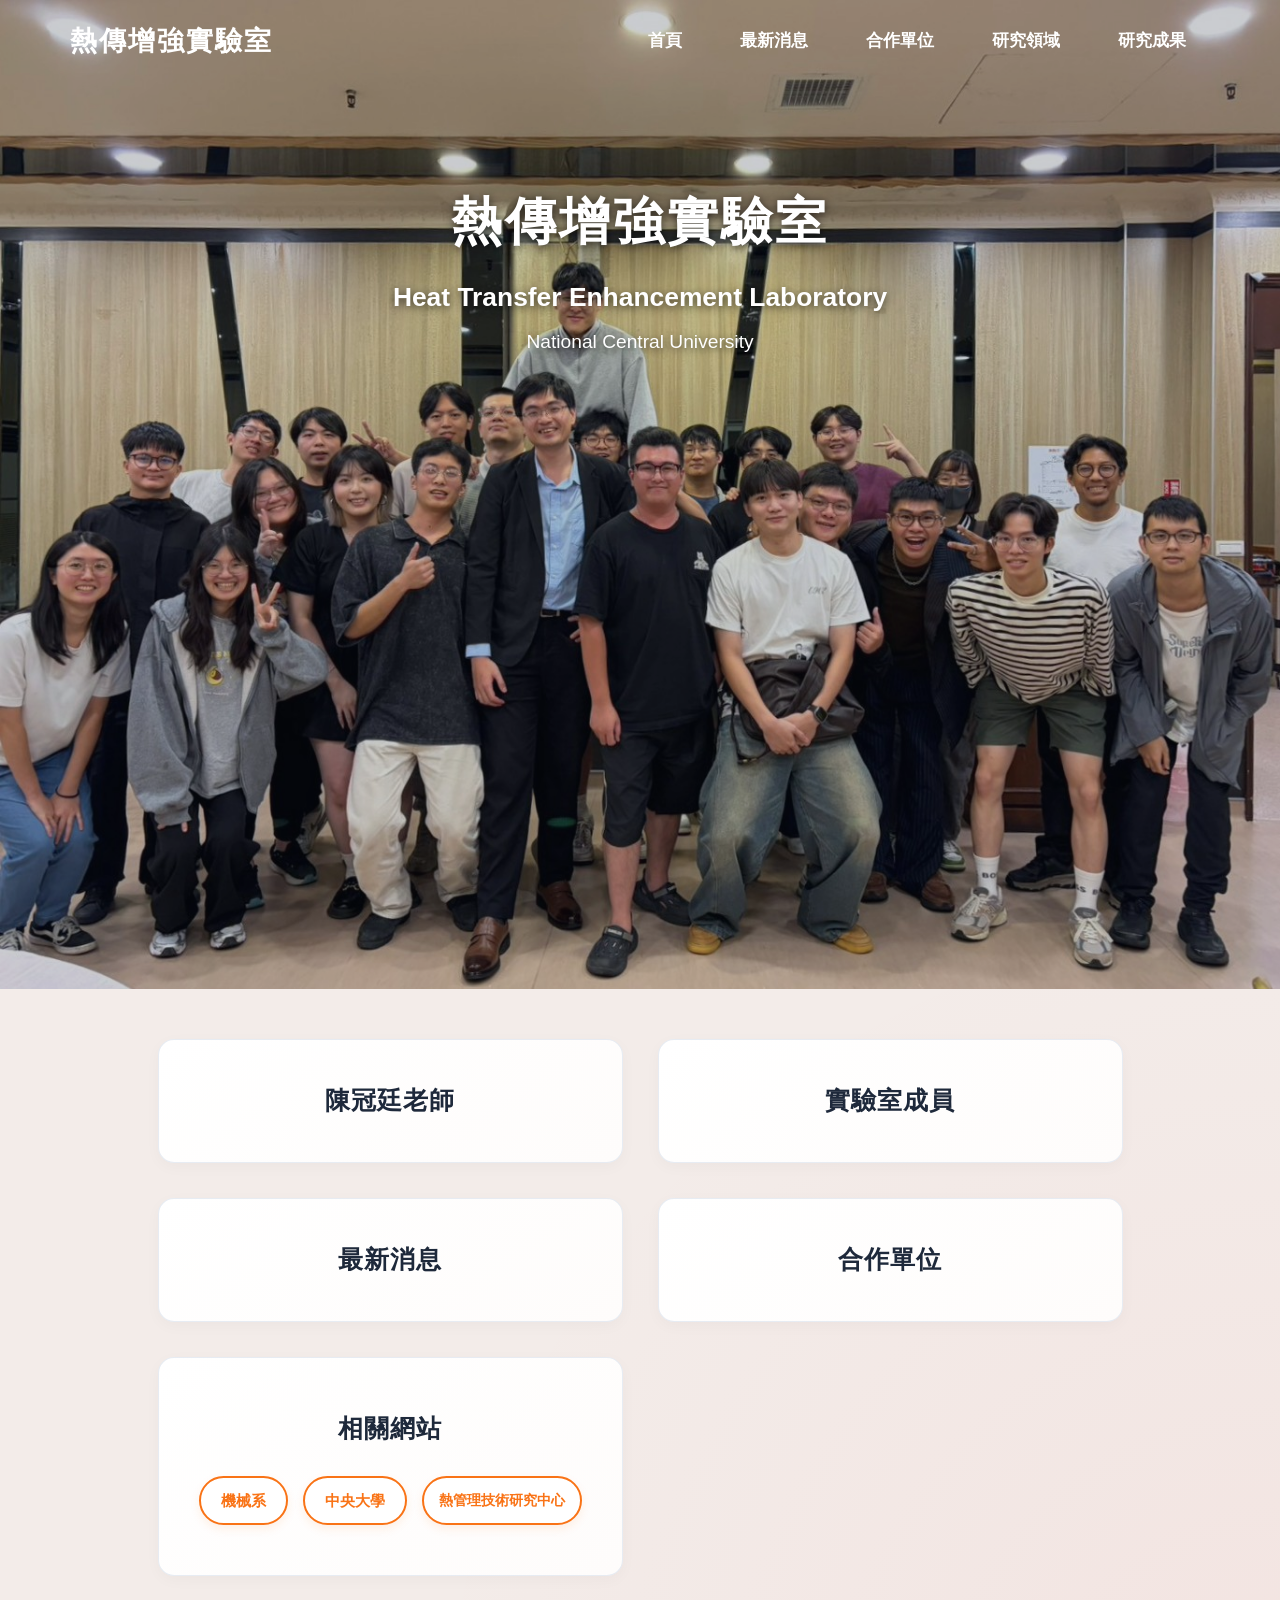
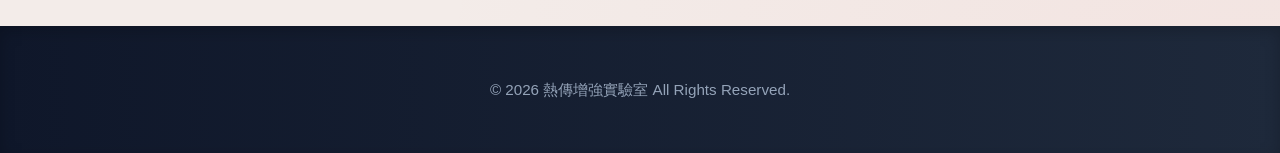
<file: index.html>
<!DOCTYPE html>
<html lang="zh-TW">
<head>
    <meta charset="UTF-8">
    <meta name="viewport" content="width=device-width, initial-scale=1.0">
    <title>熱傳增強實驗室</title>
    <link rel="stylesheet" href="css/style.css">
</head>
<body class="home-page"> <!-- 首頁專用 class，避免影響其他 HTML 頁面 -->

    <header class="home-header"> <!-- 首頁 Header：頂端透明，往下滑後變白色 -->
        <div class="home-header-inner">
            <a href="index.html" class="home-brand">熱傳增強實驗室</a> <!-- 左側實驗室名稱 -->
            <nav class="main-nav">
                <ul>
                    <li><a href="index.html">首頁</a></li>
                    <li><a href="news.html">最新消息</a></li>
                    <li><a href="partners.html">合作單位</a></li>
                    <li><a href="research.html">研究領域</a></li>
                    <li class="dropdown">
                        <a href="#" onclick="return false;">研究成果</a> <!-- 不跳轉，只顯示下拉選單 -->
                        <ul class="dropdown-content">
                            <li>
                                <a href="https://www.me.ncu.edu.tw/portfolio-item/%E9%99%B3%E5%86%A0%E5%BB%B7/#av_section_3" target="_blank">
                                   論文著作
                                </a>
                            </li>
                            <li><a href="achievements/patents.html">專利及其他</a></li>
                            <li><a href="achievements/tech.html">技術轉移</a></li>
                        </ul>
                    </li>
                </ul>
            </nav>
        </div>
    </header>
    
    <section class="home-hero"> <!-- 首頁大型主視覺 -->
        <img src="images/LabTeam.jpg" alt="熱傳增強實驗室成員合照"> <!-- 使用圖片 LabTeam.jpg -->

        <div class="home-hero-overlay"></div> <!-- 淡淡深色遮罩 -->

        <div class="home-hero-content"> <!-- 合照左下方文字 -->
            <h2>熱傳增強實驗室</h2>
            <p>Heat Transfer Enhancement Laboratory</p>
            <span>National Central University</span>
        </div>
    </section>

    <main class="container">
        <div class="card-grid">       
            <div class="card">
                <h3 class="card-title"><a href="https://www.me.ncu.edu.tw/portfolio-item/%E9%99%B3%E5%86%A0%E5%BB%B7/">陳冠廷老師</a></h3>
            </div>

            <div class="card">
                <h3 class="card-title"><a href="members.html">實驗室成員</a></h3>
            </div>

            <div class="card">
                <h3 class="card-title"><a href="news.html">最新消息</a></h3>
            </div>
            
            <div class="card">
                <h3 class="card-title"><a href="partners.html">合作單位</a></h3>
            </div>
           
            <div class="card text-only-card">
                <h3 class="card-title">相關網站</h3>
                <div style="display: flex; gap: 15px; margin-top: 0; padding-bottom: 10px;"> <!-- 將 margin-top:auto 設成 0，避免按鈕被推到卡片最底部 -->
                    <a href="https://www.me.ncu.edu.tw/" target="_blank" class="btn-more" style="margin-top: 0; padding: 10px 20px;">機械系</a>
                    <a href="https://www.ncu.edu.tw/" target="_blank" class="btn-more" style="margin-top: 0; padding: 10px 20px;">中央大學</a>
                    <a href="https://tmrc-ncu.me.ncu.edu.tw/" target="_blank" class="btn-more" style="margin-top: 0; padding: 10px 15px; font-size: 0.9rem;">熱管理技術研究中心</a>
                </div>
            </div>
        </div>
    </main>

    <footer>
        <p>&copy; 2026 熱傳增強實驗室 All Rights Reserved.</p>
    </footer>

        <script>
        const header = document.querySelector('.home-header'); // 取得首頁 Header

        window.addEventListener('scroll', function () {
            if (window.scrollY > 50) {
                header.classList.add('scrolled'); // 下滑超過 50px 時 Header 變白
            } else {
                header.classList.remove('scrolled'); // 回到頂端時 Header 恢復透明
            }
        });
    </script>

</body>
</html>
</file>
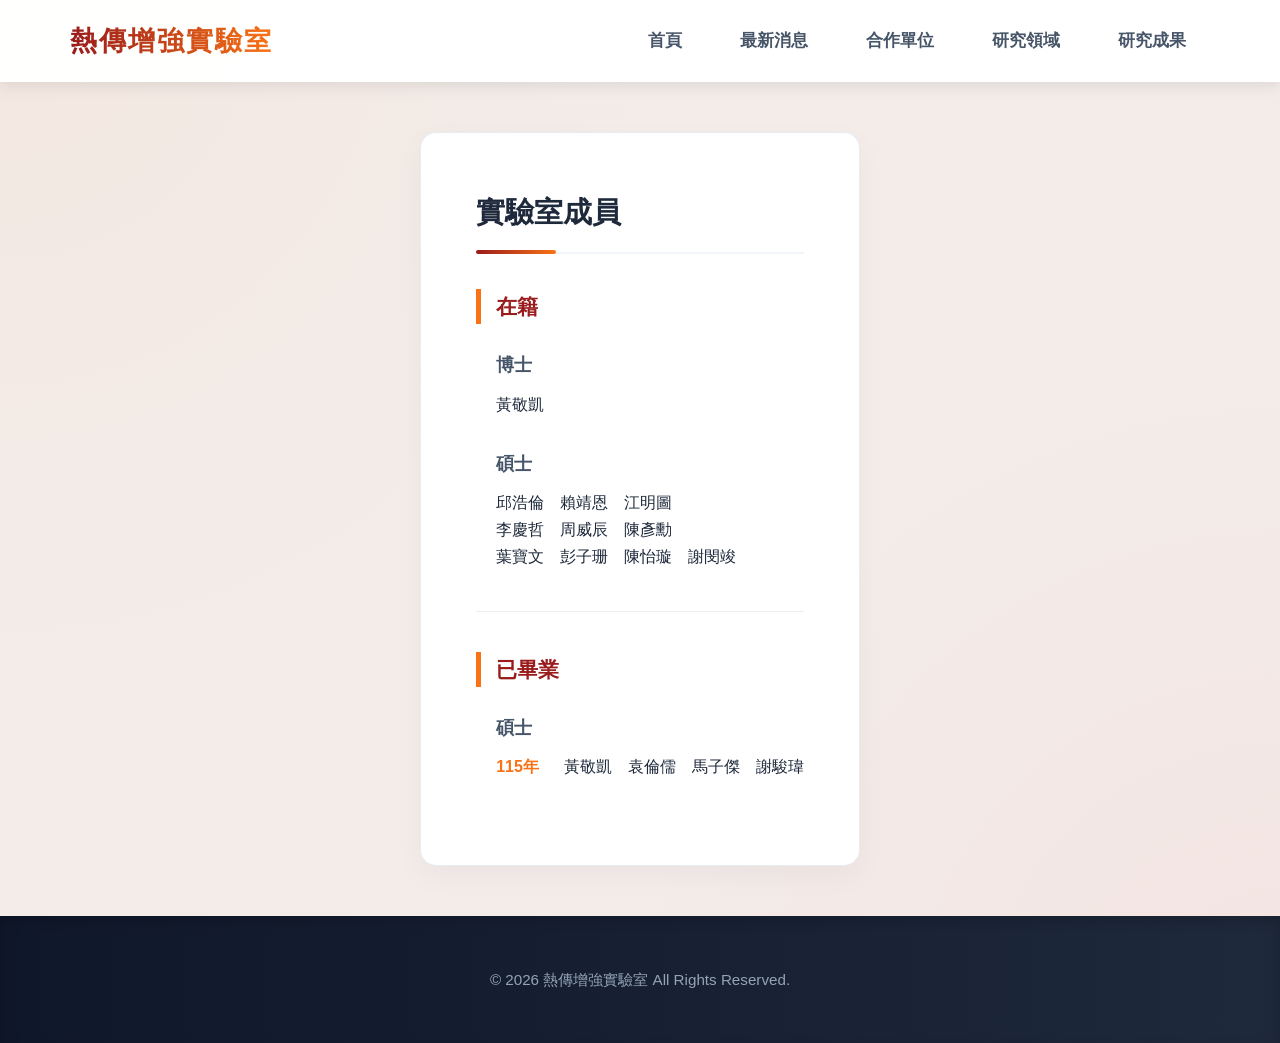
<file: members.html>
<!DOCTYPE html>
<html lang="zh-TW">
<head>
    <meta charset="UTF-8">
    <meta name="viewport" content="width=device-width, initial-scale=1.0">
    <title>實驗室成員 - 熱傳增強實驗室</title>
    <link rel="stylesheet" href="css/style.css">
</head>
<body>

    <header class="site-header">
        <div class="site-header-inner">

            <a href="index.html" class="site-brand">熱傳增強實驗室</a> <!-- 左側網站名稱 -->

            <nav class="main-nav">
                <ul>
                    <li><a href="index.html">首頁</a></li>
                    <li><a href="news.html">最新消息</a></li>
                    <li><a href="partners.html">合作單位</a></li>
                    <li><a href="research.html">研究領域</a></li>
                    <li class="dropdown">
                        <a href="#" onclick="return false;">研究成果</a> <!-- 點擊本身不跳轉，只顯示下拉選單 -->
                        <ul class="dropdown-content">
                            <li>
                                <a href="https://www.me.ncu.edu.tw/portfolio-item/%E9%99%B3%E5%86%A0%E5%BB%B7/#av_section_3" target="_blank">
                                   論文著作
                                </a>
                            </li>
                            <li><a href="achievements/patents.html">專利及其他</a></li>
                            <li><a href="achievements/tech.html">技術轉移</a></li>
                        </ul>
                    </li>
                </ul>
            </nav>

        </div>
    </header>

    <main class="container">
        <div class="page-box">
            <h2>實驗室成員</h2>

            <section class="member-section">
                <h3>在籍</h3>

                <div class="member-group">
                    <h4>博士</h4> <!-- 目前在籍博士生 -->
                    <p class="member-text">黃敬凱</p>
                </div>

                <div class="member-group">
                    <h4>碩士</h4> <!-- 目前在籍碩士生 -->
                    <p class="member-text">
                        邱浩倫　賴靖恩　江明圖<br>
                        李慶哲　周威辰　陳彥勳<br>
                        葉寶文　彭子珊　陳怡璇　謝閔竣
                    </p>
                </div>
            </section>

            <hr style="margin: 40px 0; border: 0; border-top: 1px solid #eee;"> <!-- 分隔在籍與已畢業 -->

            <section class="member-section">
                <h3>已畢業</h3>

                <div class="member-group">
                    <h4>碩士</h4> <!-- 目前已畢業成員皆為碩士 -->

                    <div class="graduate-row">
                        <span class="graduate-year">115年</span> <!-- 畢業年度 -->
                        <p class="member-text">黃敬凱　袁倫儒　馬子傑　謝駿瑋</p>
                    </div>
                </div>
            </section>
        </div>
    </main>

    <footer>
        <p>&copy; 2026 熱傳增強實驗室 All Rights Reserved.</p>
    </footer>

</body>
</html>
</file>
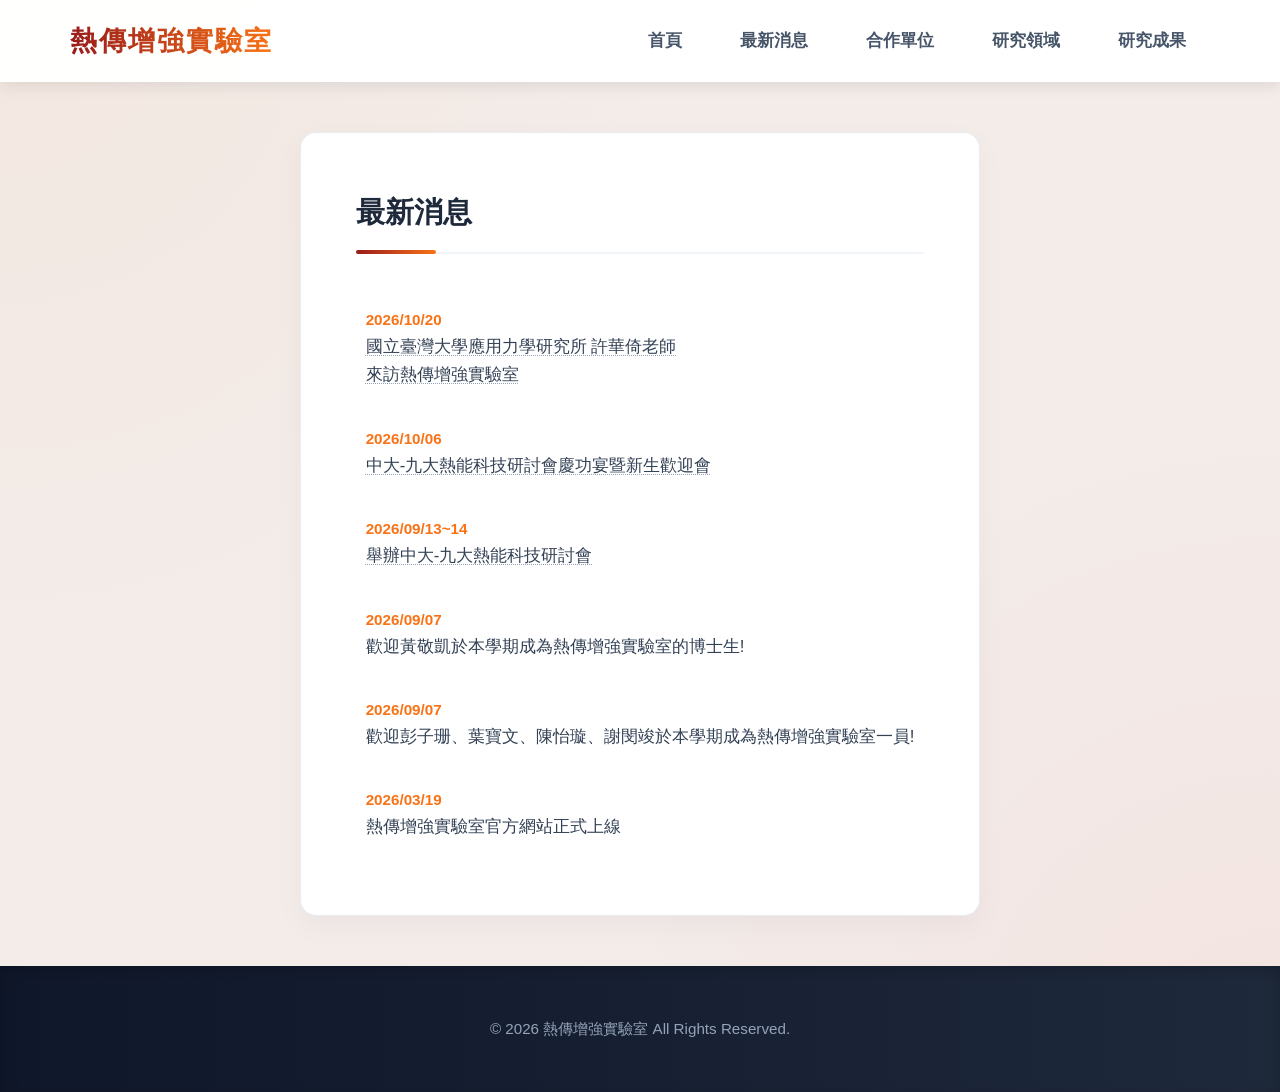
<file: news.html>
<!DOCTYPE html>
<html lang="zh-TW">
<head>
    <meta charset="UTF-8">
    <meta name="viewport" content="width=device-width, initial-scale=1.0">
    <title>最新消息 - 熱傳增強實驗室</title>
    <link rel="stylesheet" href="css/style.css">
</head>
<body>
    <header class="site-header">
        <div class="site-header-inner">

            <a href="index.html" class="site-brand">熱傳增強實驗室</a> <!-- 左側網站名稱 -->

            <nav class="main-nav">
                <ul>
                    <li><a href="index.html">首頁</a></li>
                    <li><a href="news.html">最新消息</a></li>
                    <li><a href="partners.html">合作單位</a></li>
                    <li><a href="research.html">研究領域</a></li>
                    <li class="dropdown">
                        <a href="#" onclick="return false;">研究成果</a> <!-- 點擊本身不跳轉，只顯示下拉選單 -->
                        <ul class="dropdown-content">
                            <li>
                                <a href="https://www.me.ncu.edu.tw/portfolio-item/%E9%99%B3%E5%86%A0%E5%BB%B7/#av_section_3" target="_blank">
                                   論文著作
                                </a>
                            </li>
                            <li><a href="achievements/patents.html">專利及其他</a></li>
                            <li><a href="achievements/tech.html">技術轉移</a></li>
                        </ul>
                    </li>
                </ul>
            </nav>

        </div>
    </header>

    <main class="container">
        <div class="page-box">
            <h2>最新消息</h2>

            <div class="news-list">

                <div class="news-item"> <!-- 單則最新消息 -->
                    <span class="news-date">2026/10/20</span> <!-- 日期 -->
                    <a href="activity/20261020-E2-120-LabTour.html" class="news-link">國立臺灣大學應用力學研究所 許華倚老師<br>來訪熱傳增強實驗室</a> <!-- 點擊後進入活動照片頁 -->
                </div>
                
                <div class="news-item"> <!-- 單則最新消息 -->
                    <span class="news-date">2026/10/06</span> <!-- 日期 -->
                    <a href="activity/20261006-celebration.html" class="news-link">中大-九大熱能科技研討會慶功宴暨新生歡迎會</a> <!-- 點擊後進入活動照片頁 -->
                </div>
                
                <div class="news-item"> <!-- 單則最新消息 -->
                    <span class="news-date">2026/09/13~14</span> <!-- 日期 -->
                    <a href="activity/20260913-kyushu.html" class="news-link">舉辦中大-九大熱能科技研討會</a> <!-- 點擊後進入活動照片頁 -->
                </div>

                <div class="news-item"> <!-- 單則最新消息 -->
                    <span class="news-date">2026/09/07</span> <!-- 日期 -->
                    <span class="news-title">歡迎黃敬凱於本學期成為熱傳增強實驗室的博士生!</span> <!-- 消息內容 -->
                </div>
                
                <div class="news-item"> <!-- 單則最新消息 -->
                    <span class="news-date">2026/09/07</span> <!-- 日期 -->
                    <span class="news-title">歡迎彭子珊、葉寶文、陳怡璇、謝閔竣於本學期成為熱傳增強實驗室一員!</span> <!-- 消息內容 -->
                </div>
                
                <div class="news-item"> <!-- 單則最新消息 -->
                    <span class="news-date">2026/03/19</span> <!-- 日期 -->
                    <span class="news-title">熱傳增強實驗室官方網站正式上線</span> <!-- 消息內容 -->
                </div>

            </div>
        </div>
    </main>

    <footer>
        <p>&copy; 2026 熱傳增強實驗室 All Rights Reserved.</p>
    </footer>
</body>
</html>
</file>
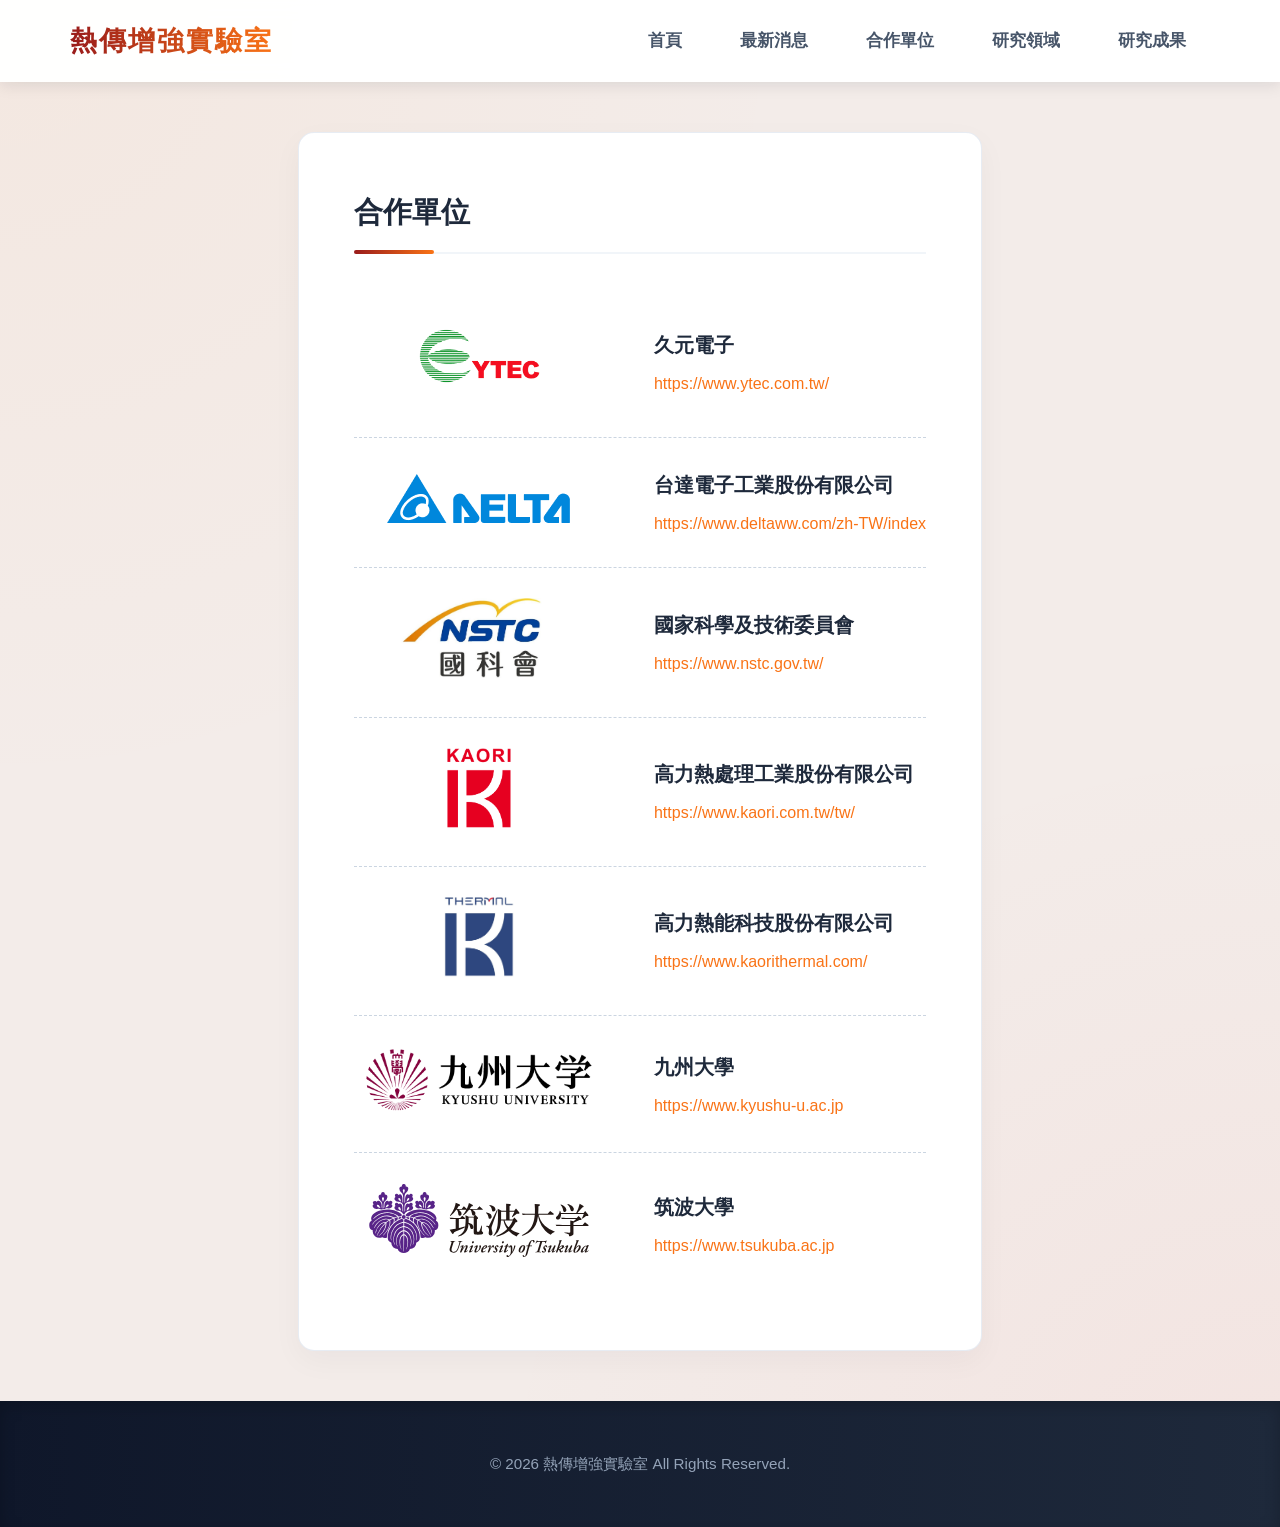
<file: partners.html>
<!DOCTYPE html>
<html lang="zh-TW">
<head>
    <meta charset="UTF-8">
    <meta name="viewport" content="width=device-width, initial-scale=1.0">
    <title>合作單位 - 熱傳增強實驗室</title>
    <link rel="stylesheet" href="css/style.css">
</head>
<body>
    <header class="site-header">
        <div class="site-header-inner">

            <a href="index.html" class="site-brand">熱傳增強實驗室</a> <!-- 左側網站名稱 -->

            <nav class="main-nav">
                <ul>
                    <li><a href="index.html">首頁</a></li>
                    <li><a href="news.html">最新消息</a></li>
                    <li><a href="partners.html">合作單位</a></li>
                    <li><a href="research.html">研究領域</a></li>
                    <li class="dropdown">
                        <a href="#" onclick="return false;">研究成果</a> <!-- 點擊本身不跳轉，只顯示下拉選單 -->
                        <ul class="dropdown-content">
                            <li>
                                <a href="https://www.me.ncu.edu.tw/portfolio-item/%E9%99%B3%E5%86%A0%E5%BB%B7/#av_section_3" target="_blank">
                                   論文著作
                                </a>
                            </li>
                            <li><a href="achievements/patents.html">專利及其他</a></li>
                            <li><a href="achievements/tech.html">技術轉移</a></li>
                        </ul>
                    </li>
                </ul>
            </nav>

        </div>
    </header>

    <main class="container">
        <div class="page-box">
            <h2>合作單位</h2>
                        
            <div class="partner-list">
                
                <div class="partner-card">
                    <div class="partner-logo">
                        <img src="images/YTEC.png" alt="久元電子 Logo">
                    </div>
                    <div class="partner-info">
                        <h3>久元電子</h3>
                        <a href="https://www.ytec.com.tw/" target="_blank">https://www.ytec.com.tw/</a>
                    </div>
                </div>

                <div class="partner-card">
                    <div class="partner-logo">
                        <img src="images/delta_logo.png" alt="台達電子 Logo">
                    </div>
                    <div class="partner-info">
                        <h3>台達電子工業股份有限公司</h3>
                        <a href="https://www.deltaww.com/zh-TW/index" target="_blank">https://www.deltaww.com/zh-TW/index</a>
                    </div>
                </div>

                <div class="partner-card">
                    <div class="partner-logo">
                        <img src="images/NSTC_logo.jpg" alt="國科會 Logo">
                    </div>
                    <div class="partner-info">
                        <h3>國家科學及技術委員會</h3>
                        <a href="https://www.nstc.gov.tw/" target="_blank">https://www.nstc.gov.tw/</a>
                    </div>
                </div>

                <div class="partner-card">
                    <div class="partner-logo">
                        <img src="images/kaori.png" alt="高力Logo">
                    </div>
                    <div class="partner-info">
                        <h3>高力熱處理工業股份有限公司</h3>
                        <a href="https://www.kaori.com.tw/tw/" target="_blank">https://www.kaori.com.tw/tw/</a>
                    </div>
                </div>

                <div class="partner-card">
                    <div class="partner-logo">
                        <img src="images/KaoriThermal.jpg" alt="高力熱能科技Logo">
                    </div>
                    <div class="partner-info">
                        <h3>高力熱能科技股份有限公司</h3>
                        <a href="https://www.kaorithermal.com/" target="_blank">https://www.kaorithermal.com/</a>
                    </div>
                </div>

                <div class="partner-card">
                    <div class="partner-logo">
                        <img src="images/kyushu-u.png" alt="KYUSHU UNIVERSITY" class="kyushu-logo"> <!-- 九州大學 LOGO 專用樣式 -->
                    </div>
                    <div class="partner-info">
                        <h3>九州大學</h3>
                        <a href="https://www.kyushu-u.ac.jp" target="_blank">https://www.kyushu-u.ac.jp</a>
                    </div>
                </div>

                <div class="partner-card">
                    <div class="partner-logo">
                        <img src="images/University_of_Tsukuba.svg" alt="University of Tsukuba">
                    </div>
                    <div class="partner-info">
                        <h3>筑波大學</h3>
                        <a href="https://www.tsukuba.ac.jp" target="_blank">https://www.tsukuba.ac.jp</a>
                    </div>
                </div>

            </div>
        </div>
    </main>

    <footer>
        <p>&copy; 2026 熱傳增強實驗室 All Rights Reserved.</p>
    </footer>
</body>
</html>
</file>
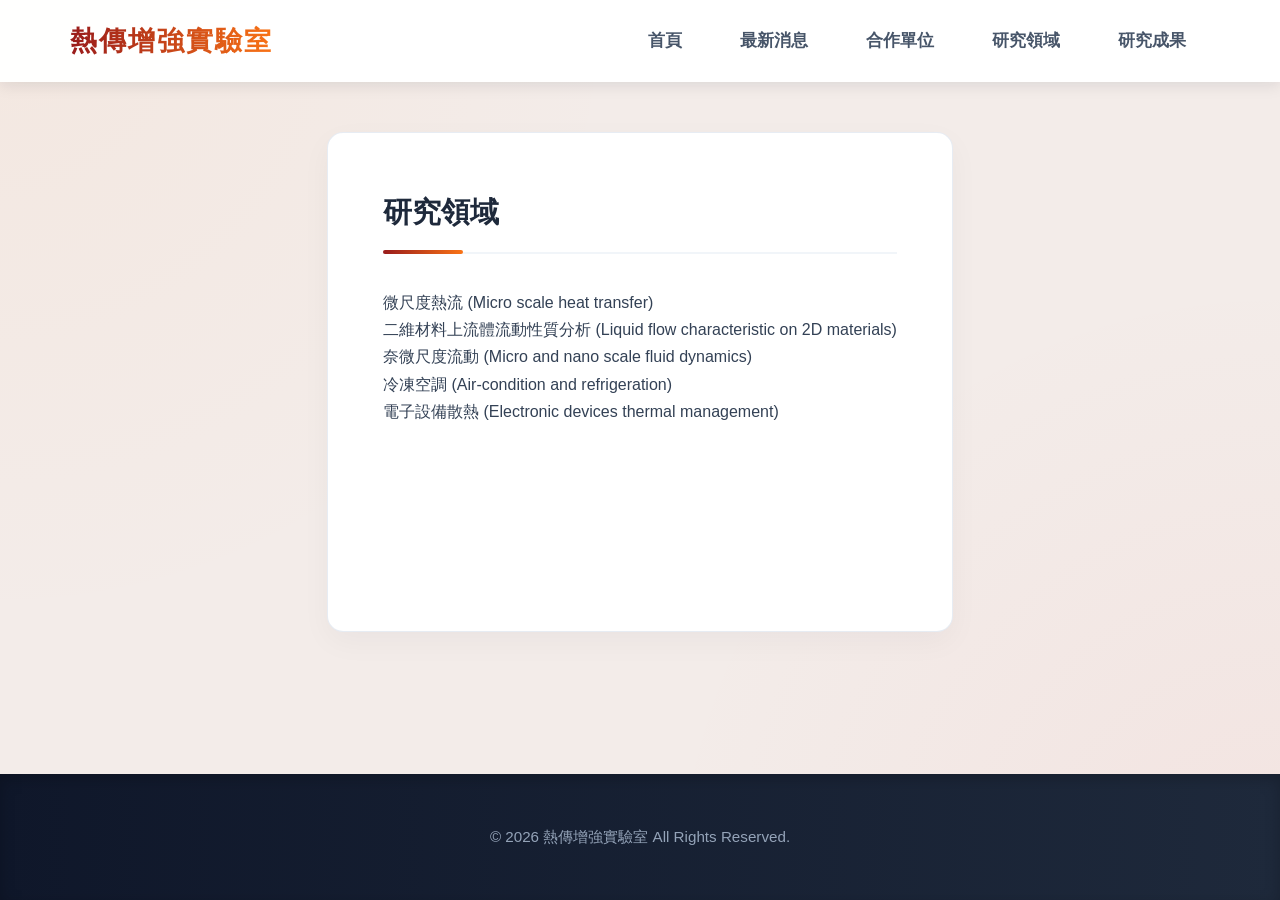
<file: research.html>
<!DOCTYPE html>
<html lang="zh-TW">
<head>
    <meta charset="UTF-8">
    <meta name="viewport" content="width=device-width, initial-scale=1.0">
    <title>研究領域 - 熱傳增強實驗室</title>
    <link rel="stylesheet" href="css/style.css">
</head>
<body>
    <header class="site-header">
        <div class="site-header-inner">

            <a href="index.html" class="site-brand">熱傳增強實驗室</a> <!-- 左側網站名稱 -->

            <nav class="main-nav">
                <ul>
                    <li><a href="index.html">首頁</a></li>
                    <li><a href="news.html">最新消息</a></li>
                    <li><a href="partners.html">合作單位</a></li>
                    <li><a href="research.html">研究領域</a></li>
                    <li class="dropdown">
                        <a href="#" onclick="return false;">研究成果</a> <!-- 點擊本身不跳轉，只顯示下拉選單 -->
                        <ul class="dropdown-content">
                            <li>
                                <a href="https://www.me.ncu.edu.tw/portfolio-item/%E9%99%B3%E5%86%A0%E5%BB%B7/#av_section_3" target="_blank">
                                   論文著作
                                </a>
                            </li>
                            <li><a href="achievements/patents.html">專利及其他</a></li>
                            <li><a href="achievements/tech.html">技術轉移</a></li>
                        </ul>
                    </li>
                </ul>
            </nav>

        </div>
    </header>

    <main class="container">
        <div class="page-box">
            <h2>研究領域</h2>
            
            <p>
              微尺度熱流 (Micro scale heat transfer)<br>
              二維材料上流體流動性質分析 (Liquid flow characteristic on 2D materials)<br>
              奈微尺度流動 (Micro and nano scale fluid dynamics)<br>
              冷凍空調 (Air-condition and refrigeration)<br>
              電子設備散熱 (Electronic devices thermal management)
           </p>

        </div>
    </main>

    <footer>
        <p>&copy; 2026 熱傳增強實驗室 All Rights Reserved.</p>
    </footer>
</body>
</html>
</file>
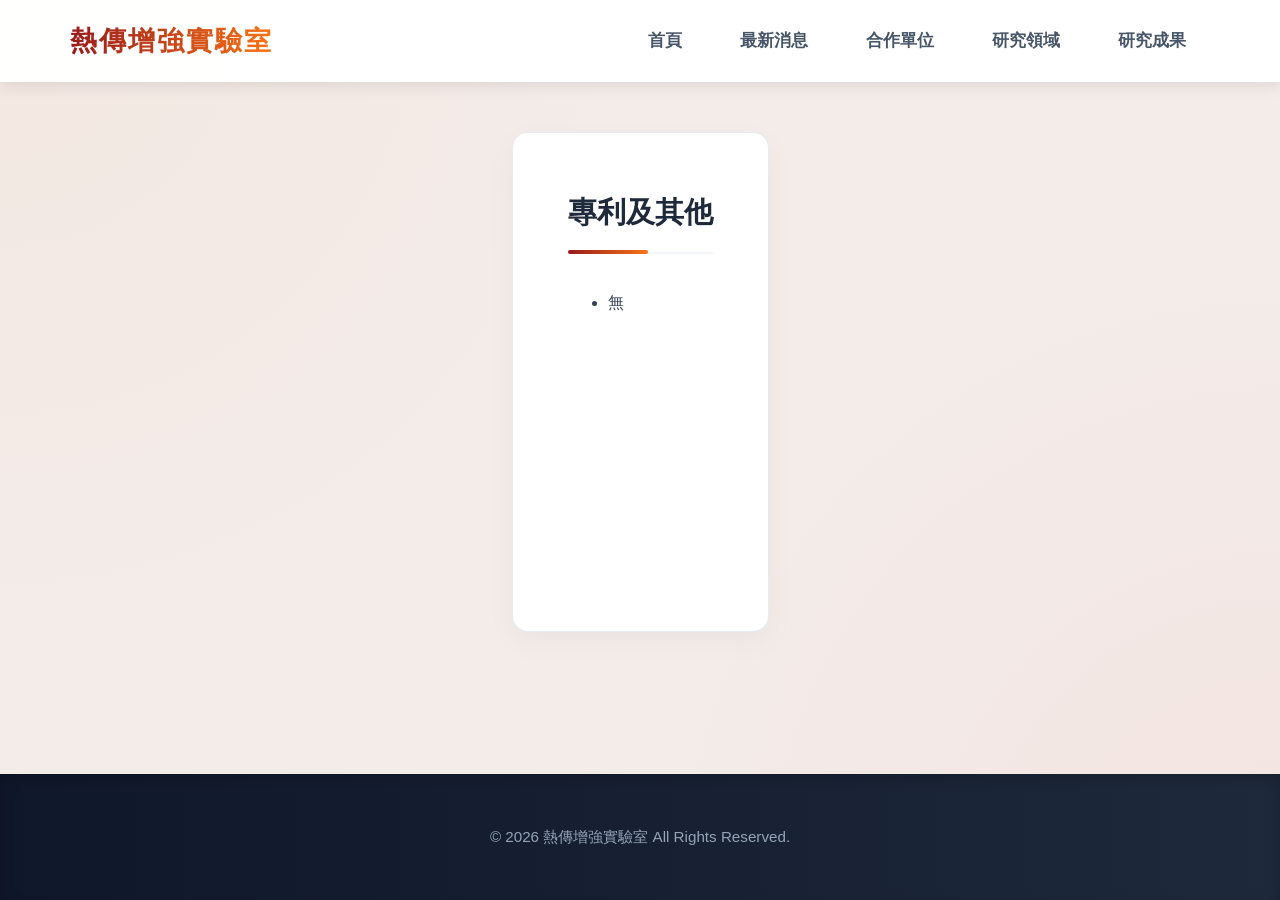
<file: achievements/patents.html>
<!DOCTYPE html>
<html lang="zh-TW">
<head>
    <meta charset="UTF-8">
    <meta name="viewport" content="width=device-width, initial-scale=1.0">
    <title>專利及其他 - 熱傳增強實驗室</title>
    <link rel="stylesheet" href="../css/style.css">
</head>
<body>
    <header class="site-header"> 
        <div class="site-header-inner">

            <a href="../index.html" class="site-brand">熱傳增強實驗室</a> <!-- 回到上一層首頁 -->

            <nav class="main-nav">
                <ul>
                    <li><a href="../index.html">首頁</a></li>
                    <li><a href="../news.html">最新消息</a></li>
                    <li><a href="../partners.html">合作單位</a></li>
                    <li><a href="../research.html">研究領域</a></li>
                    <li class="dropdown">
                        <a href="#" onclick="return false;">研究成果</a>
                        <ul class="dropdown-content">
                            <li>
                                <a href="https://www.me.ncu.edu.tw/portfolio-item/%E9%99%B3%E5%86%A0%E5%BB%B7/#av_section_3" target="_blank">
                                   論文著作
                                </a>
                            </li>
                            <li><a href="patents.html">專利及其他</a></li> <!-- 同一個 achievements 資料夾內，直接寫檔名即可 -->
                            <li><a href="tech.html">技術轉移</a></li> <!-- 同一個 achievements 資料夾內，直接寫檔名即可 -->
                        </ul>
                    </li>
                </ul>
            </nav>

        </div>
    </header>

    <main class="container">
        <div class="page-box">
            <h2>專利及其他</h2>
            <ul>
                <li>無</li>
            </ul>
        </div>
    </main>

    <footer>
        <p>&copy; 2026 熱傳增強實驗室 All Rights Reserved.</p>
    </footer>
</body>
</html>
</file>
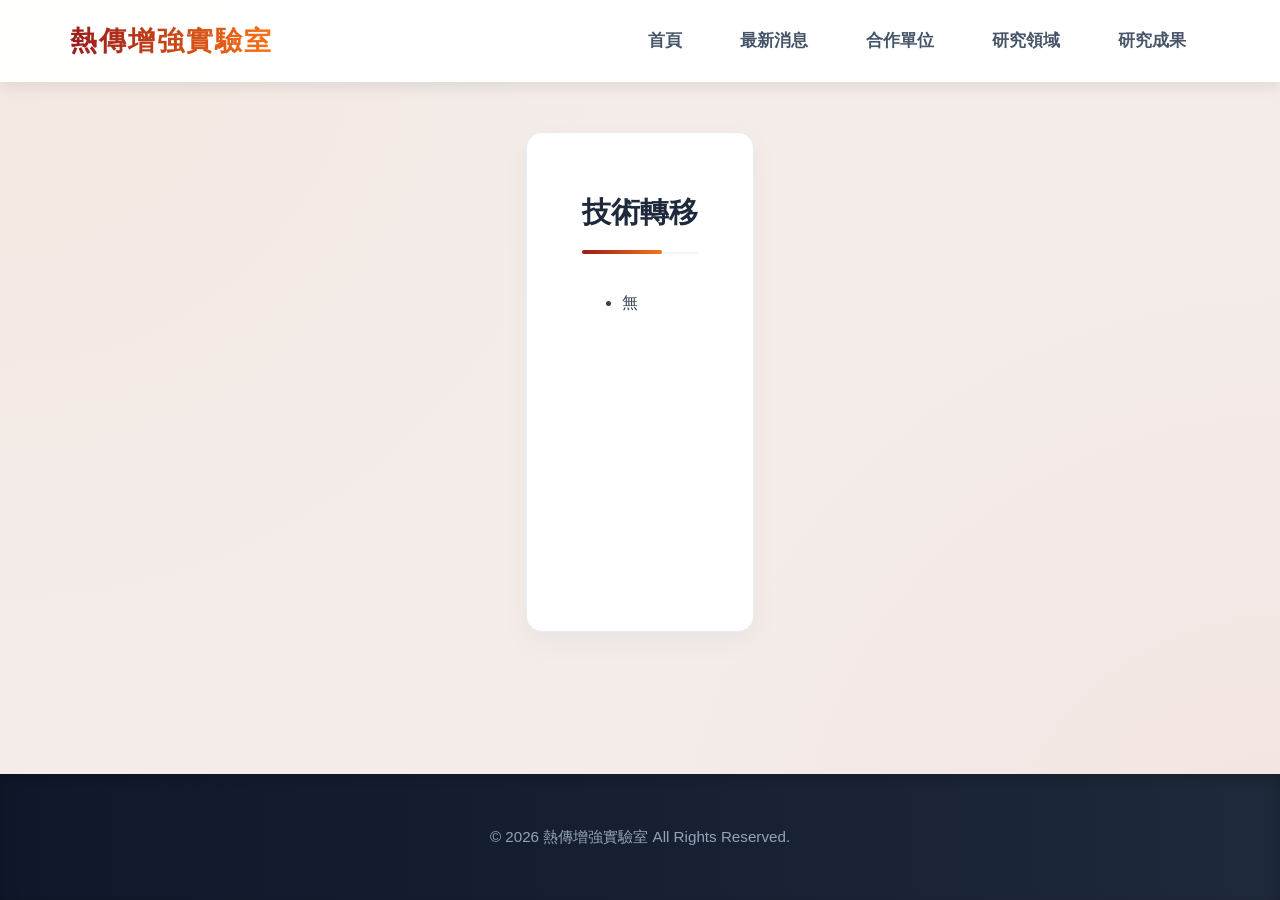
<file: achievements/tech.html>
<!DOCTYPE html>
<html lang="zh-TW">
<head>
    <meta charset="UTF-8">
    <meta name="viewport" content="width=device-width, initial-scale=1.0">
    <title>技術轉移 - 熱傳增強實驗室</title>
    <link rel="stylesheet" href="../css/style.css">
</head>
<body>
    <header class="site-header"> 
        <div class="site-header-inner">

            <a href="../index.html" class="site-brand">熱傳增強實驗室</a> <!-- 回到上一層首頁 -->

            <nav class="main-nav">
                <ul>
                    <li><a href="../index.html">首頁</a></li>
                    <li><a href="../news.html">最新消息</a></li>
                    <li><a href="../partners.html">合作單位</a></li>
                    <li><a href="../research.html">研究領域</a></li>
                    <li class="dropdown">
                        <a href="#" onclick="return false;">研究成果</a>
                        <ul class="dropdown-content">
                            <li>
                                <a href="https://www.me.ncu.edu.tw/portfolio-item/%E9%99%B3%E5%86%A0%E5%BB%B7/#av_section_3" target="_blank">
                                   論文著作
                                </a>
                            </li>
                            <li><a href="patents.html">專利及其他</a></li> <!-- 同一個 achievements 資料夾內，直接寫檔名即可 -->
                            <li><a href="tech.html">技術轉移</a></li> <!-- 同一個 achievements 資料夾內，直接寫檔名即可 -->
                        </ul>
                    </li>
                </ul>
            </nav>

        </div>
    </header>

    <main class="container">
        <div class="page-box">
            <h2>技術轉移</h2>
            <ul>
                <li>無</li>
            </ul>
        </div>
    </main>

    <footer>
        <p>&copy; 2026 熱傳增強實驗室 All Rights Reserved.</p>
    </footer>
</body>
</html>
</file>
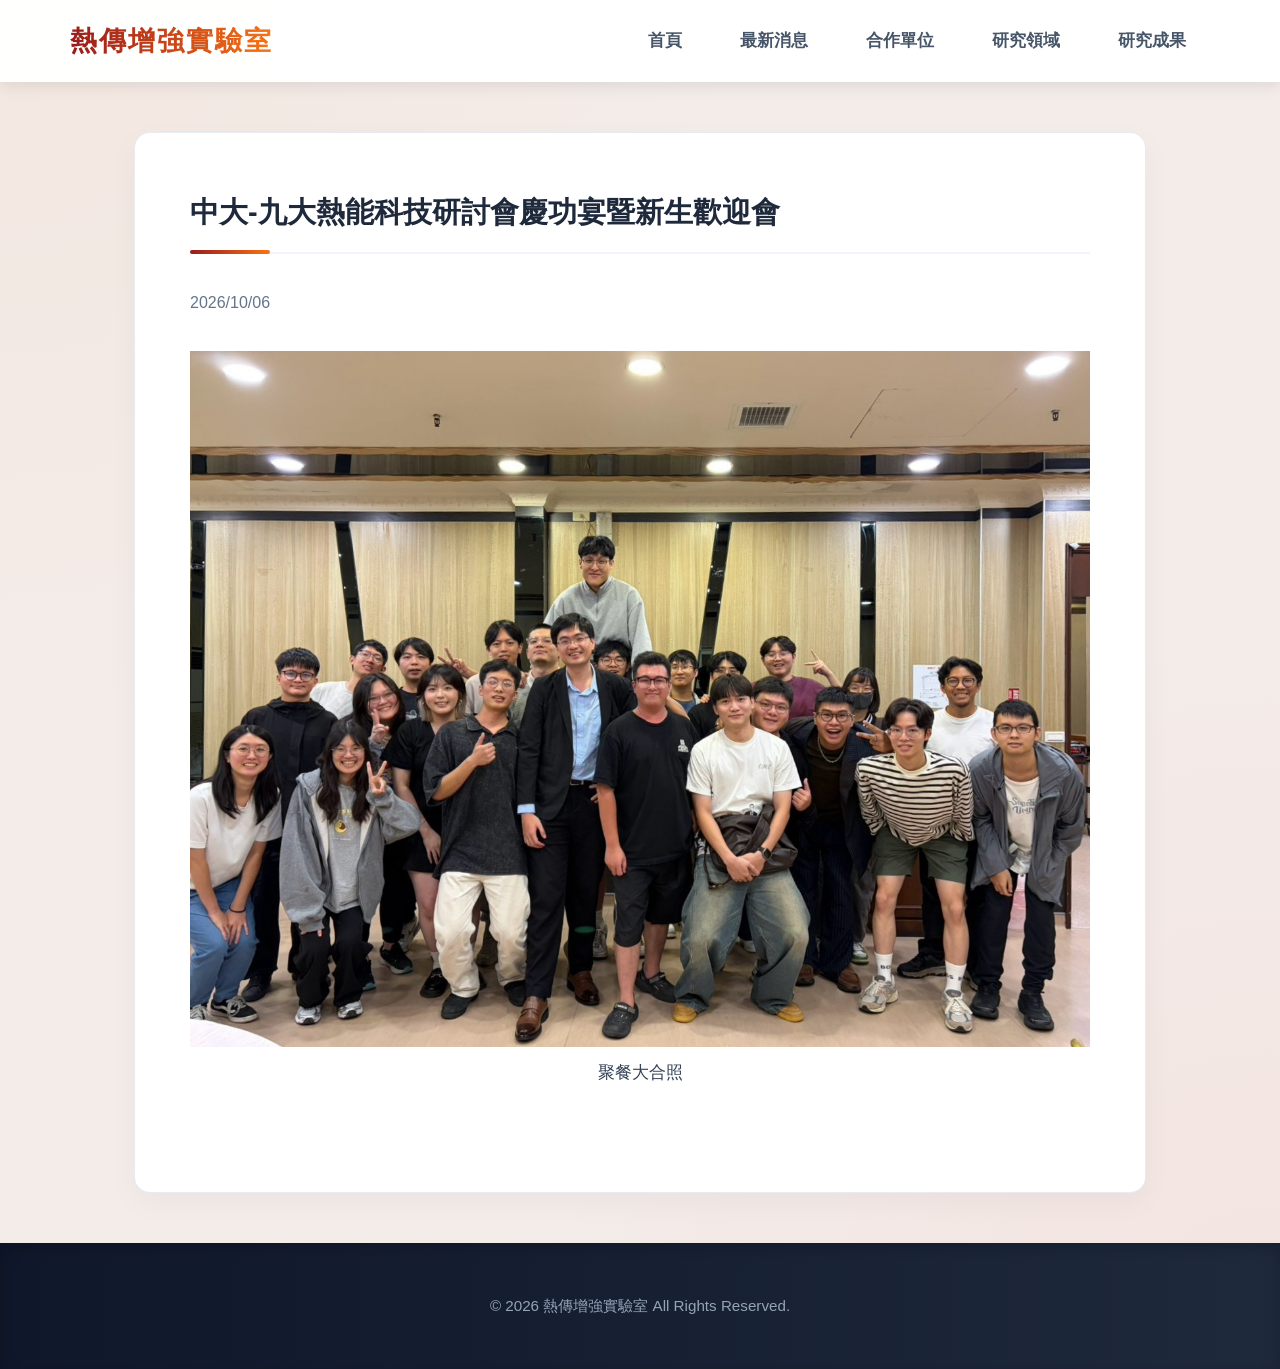
<file: activity/20261006-celebration.html>
<!DOCTYPE html>
<html lang="zh-TW">
<head>
    <meta charset="UTF-8">
    <meta name="viewport" content="width=device-width, initial-scale=1.0">
    <title>中大-九大熱能科技研討會慶功宴暨新生歡迎會 - 熱傳增強實驗室</title>
    <link rel="stylesheet" href="../css/style.css">
</head>
<body>

    <header class="site-header">
        <div class="site-header-inner">

            <a href="../index.html" class="site-brand">熱傳增強實驗室</a>

            <nav class="main-nav">
                <ul>
                    <li><a href="../index.html">首頁</a></li>
                    <li><a href="../news.html">最新消息</a></li>
                    <li><a href="../partners.html">合作單位</a></li>
                    <li><a href="../research.html">研究領域</a></li>

                    <li class="dropdown">
                        <a href="#" onclick="return false;">研究成果</a>
                        <ul class="dropdown-content">
                            <li>
                                <a href="https://www.me.ncu.edu.tw/portfolio-item/%E9%99%B3%E5%86%A0%E5%BB%B7/#av_section_3" target="_blank">
                                    論文著作
                                </a>
                            </li>
                            <li><a href="../achievements/patents.html">專利及其他</a></li>
                            <li><a href="../achievements/tech.html">技術轉移</a></li>
                        </ul>
                    </li>
                </ul>
            </nav>

        </div>
    </header>

    <main class="container">
        <div class="page-box">

            <h2>中大-九大熱能科技研討會慶功宴暨新生歡迎會</h2>

            <div class="activity-info">
                <p>2026/10/06</p> <!-- 活動日期 -->
            </div>

            <div class="activity-gallery">

                <!-- =========================================
                     聚餐大合照
                ========================================== -->
                <figure class="activity-photo">
                    <img src="../images/LabTeam.jpg"
                         alt="聚餐大合照">

                    <figcaption>聚餐大合照</figcaption> <!-- 照片下方的說明文字 -->
                </figure>

            </div>

        </div>
    </main>

    <footer>
        <p>&copy; 2026 熱傳增強實驗室 All Rights Reserved.</p>
    </footer>

</body>
</html>
</file>
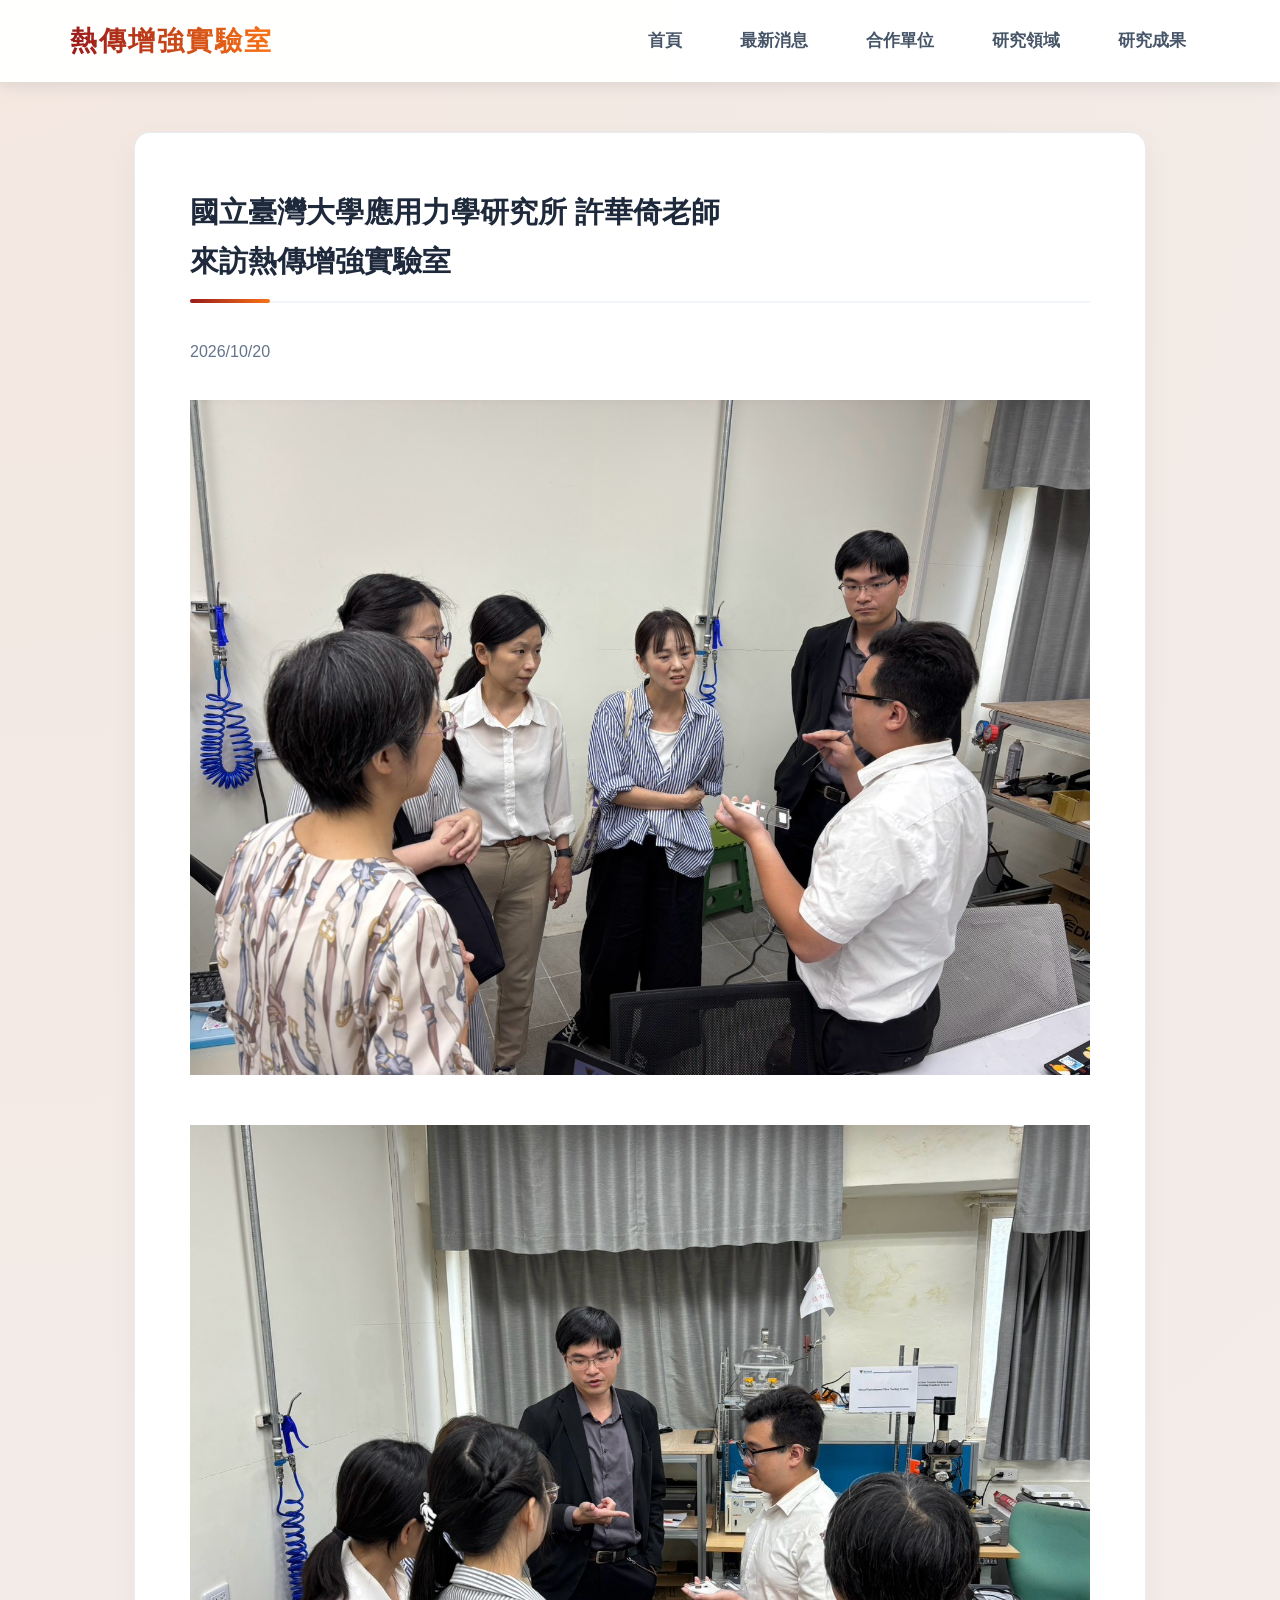
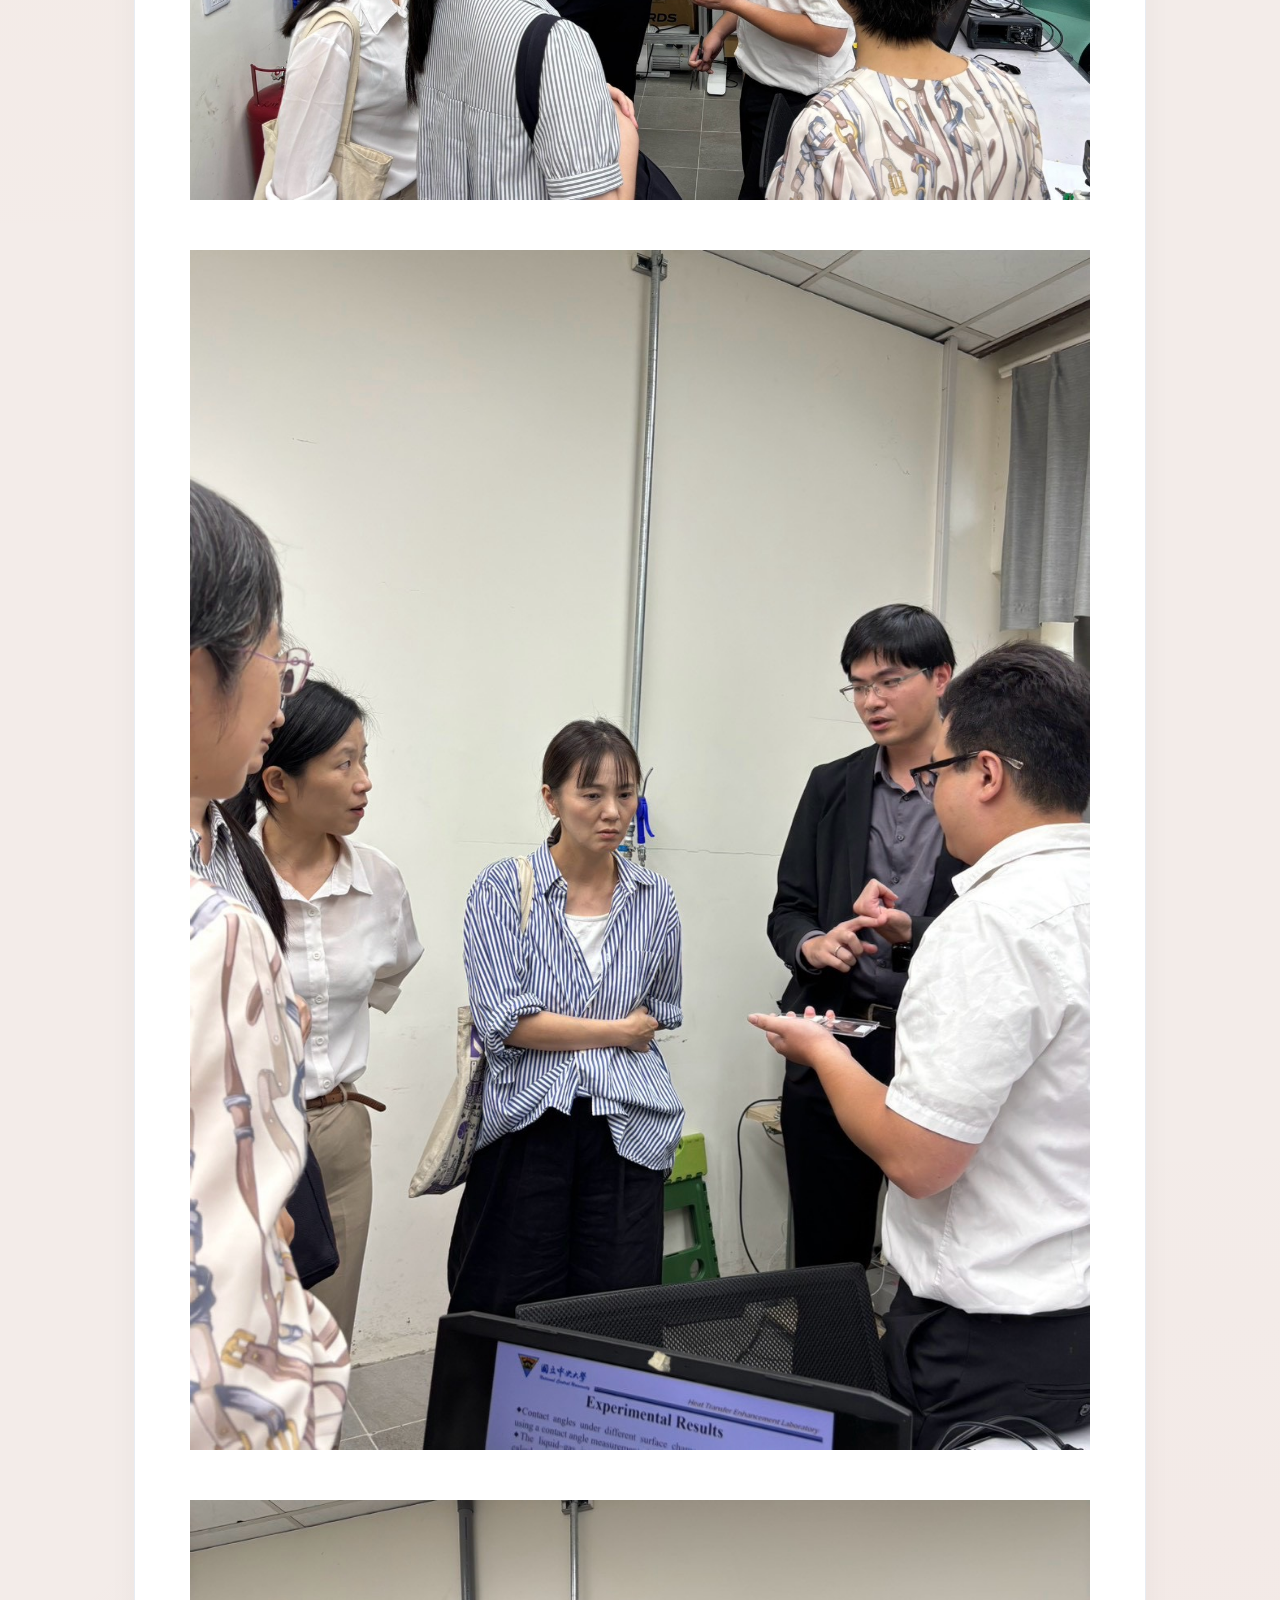
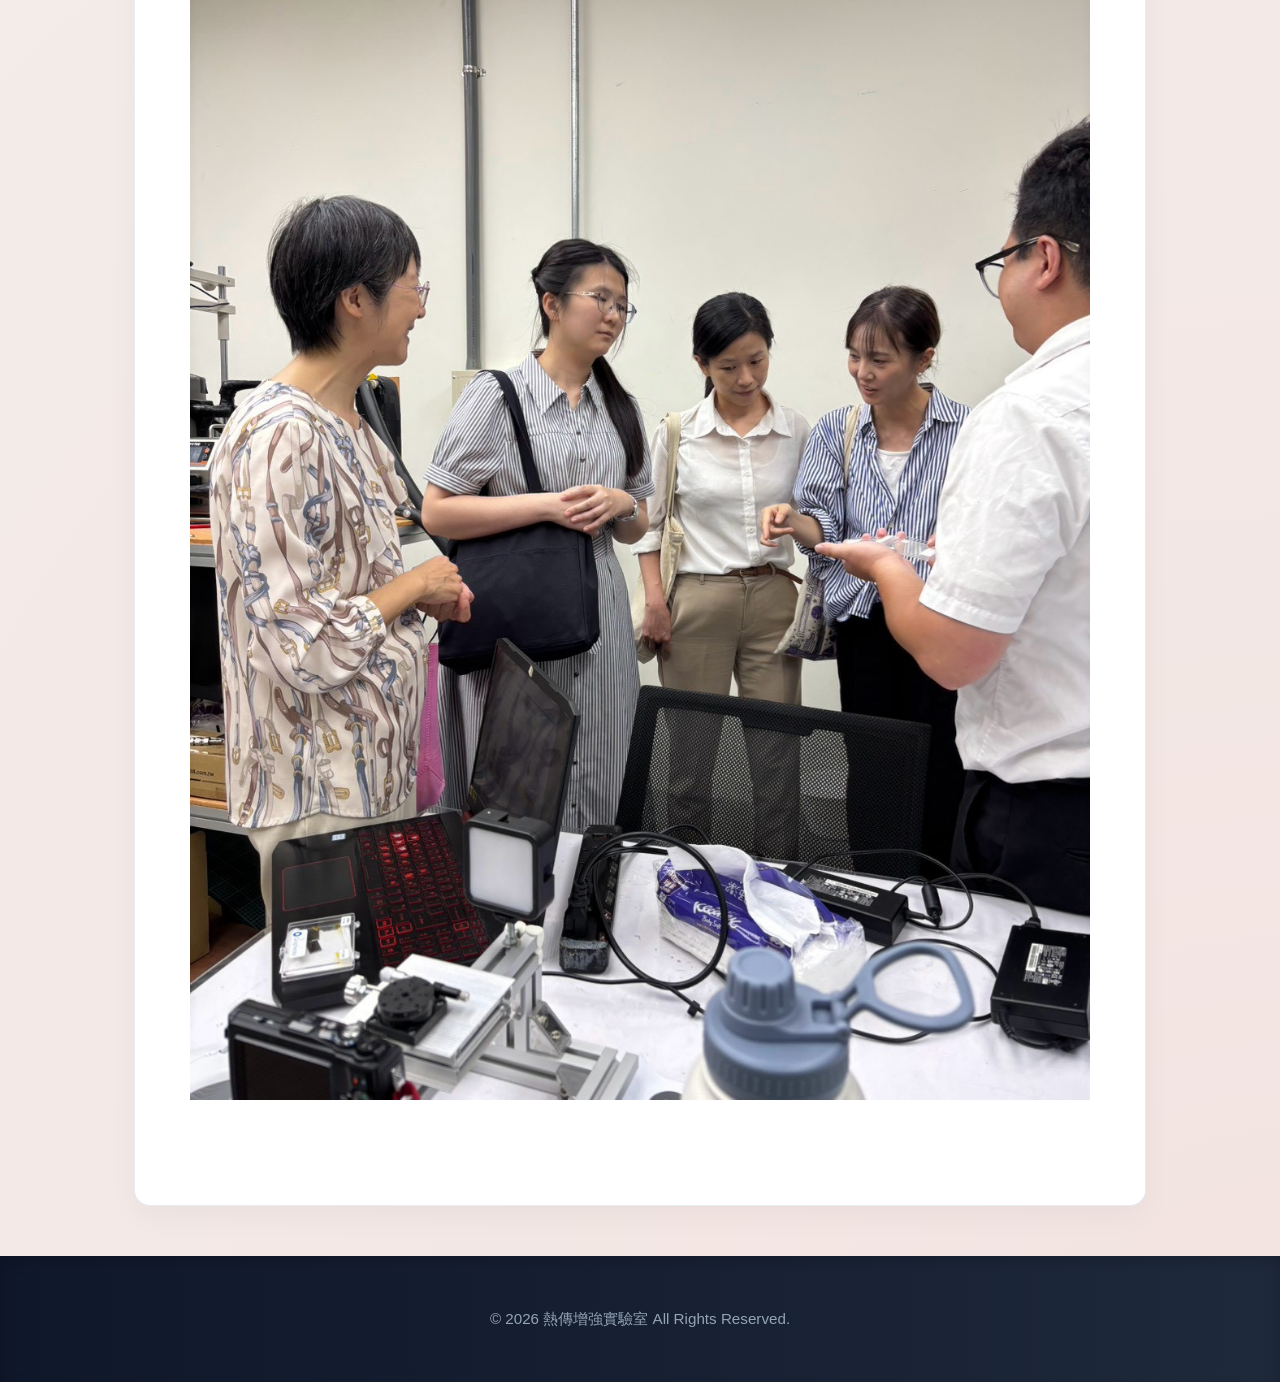
<file: activity/20261020-E2-120-LabTour.html>
<!DOCTYPE html>
<html lang="zh-TW">
<head>
    <meta charset="UTF-8">
    <meta name="viewport" content="width=device-width, initial-scale=1.0">
    <title>國立臺灣大學應用力學研究所 許華倚老師來訪熱傳增強實驗室 - 熱傳增強實驗室</title>
    <link rel="stylesheet" href="../css/style.css">
</head>
<body>

    <header class="site-header">
        <div class="site-header-inner">

            <a href="../index.html" class="site-brand">熱傳增強實驗室</a>

            <nav class="main-nav">
                <ul>
                    <li><a href="../index.html">首頁</a></li>
                    <li><a href="../news.html">最新消息</a></li>
                    <li><a href="../partners.html">合作單位</a></li>
                    <li><a href="../research.html">研究領域</a></li>

                    <li class="dropdown">
                        <a href="#" onclick="return false;">研究成果</a>
                        <ul class="dropdown-content">
                            <li>
                                <a href="https://www.me.ncu.edu.tw/portfolio-item/%E9%99%B3%E5%86%A0%E5%BB%B7/#av_section_3" target="_blank">
                                    論文著作
                                </a>
                            </li>
                            <li><a href="../achievements/patents.html">專利及其他</a></li>
                            <li><a href="../achievements/tech.html">技術轉移</a></li>
                        </ul>
                    </li>
                </ul>
            </nav>

        </div>
    </header>

    <main class="container">
        <div class="page-box">

            <h2>國立臺灣大學應用力學研究所 許華倚老師<br>來訪熱傳增強實驗室</h2>

            <div class="activity-info">
                <p>2026/10/20</p> <!-- 活動日期 -->
            </div>

            <div class="activity-gallery">

                <!-- =========================================
                     E2-120實驗室參訪
                ========================================== -->
                <figure class="activity-photo">
                    <img src="../images/261020實驗室參訪/S__175702022_0.jpg"
                         alt="E2-120實驗室參訪">
                </figure>

                <figure class="activity-photo">
                    <img src="../images/261020實驗室參訪/S__175702023_0.jpg"
                         alt="E2-120實驗室參訪">
                </figure>

                <figure class="activity-photo">
                    <img src="../images/261020實驗室參訪/S__175702024_0.jpg"
                         alt="E2-120實驗室參訪">
                </figure>

                <figure class="activity-photo">
                    <img src="../images/261020實驗室參訪/S__175702025_0.jpg"
                         alt="E2-120實驗室參訪">
                </figure>
            </div>

        </div>
    </main>

    <footer>
        <p>&copy; 2026 熱傳增強實驗室 All Rights Reserved.</p>
    </footer>

</body>
</html>
</file>
<file: css/style.css>
/* =========================================
   基本重置與字體設定
========================================= */
* {
    box-sizing: border-box;
}

body {
    font-family: "Noto Sans TC", "微軟正黑體", -apple-system, sans-serif;
    margin: 0;
    padding: 0;
    line-height: 1.7;
    /* 打破死白：使用極淺的橘紅底，並疊加隱約的放射狀漸層光暈，增加空間感 */
    background-color: #f3ece9; /* 中間背景底色加深一點 */
    background-image: 
        radial-gradient(circle at 0% 0%, rgba(251, 146, 60, 0.05) 0%, transparent 40%),
        radial-gradient(circle at 100% 100%, rgba(239, 68, 68, 0.05) 0%, transparent 40%);
    color: #334155;
    display: flex;
    flex-direction: column;
    min-height: 100vh;
}

/* =========================================
   網站頂部標題區塊 (立體層次與流體漸層線)
========================================= */
header {
    background-color: rgba(255, 255, 255, 0.95);
    backdrop-filter: blur(8px); /* 微微的毛玻璃效果 */
    text-align: center;
    position: sticky;
    top: 0;
    z-index: 100;
    box-shadow: 0 4px 20px -2px rgba(15, 23, 42, 0.05);
}

.header-container {
    position: relative;
}

.header-container h1 {
    margin: 0;
    padding: 14px 0; /* 原本 25px，縮小標題上下空白 */
    font-size: 2.2rem;
    letter-spacing: 2px;
    font-weight: 700;
    /* 標題字套用漸層色：由深紅過渡到亮橘色 */
    background: linear-gradient(90deg, #991b1b, #f97316);
    -webkit-background-clip: text;
    -webkit-text-fill-color: transparent;
    display: inline-block;
}

/* =========================================
   主選單導覽列設計
========================================= */
.main-nav > ul {
    list-style: none;
    margin: 0;
    padding: 0;
    display: flex;
    justify-content: center;
    gap: 10px; /* 增加按鈕之間的呼吸空間 */
}

.main-nav > ul > li {
    position: relative;
}

.main-nav > ul > li > a {
    display: block;
    padding: 9px 24px; /* 原本上下 14px，改成 9px；左右 24px 不變 */
    color: #475569;
    text-decoration: none;
    font-size: 1.05rem;
    font-weight: 600;
    border-radius: 8px 8px 0 0; /* 上方圓角，像分頁標籤 */
    transition: all 0.3s cubic-bezier(0.4, 0, 0.2, 1);
}

/* 懸停時的科技光澤感：改為亮橘色 */
.main-nav > ul > li > a:hover {
    color: #f97316;
    background-color: #fff7ed;
}

.main-nav > ul > li > a::after {
    content: '';
    position: absolute;
    bottom: 0;
    left: 50%;
    width: 0;
    height: 3px;
    background: linear-gradient(90deg, #991b1b, #f97316);
    transition: all 0.3s ease;
    transform: translateX(-50%);
}

.main-nav > ul > li > a:hover::after {
    width: 100%;
}

/* =========================================
   下拉式選單設計 (研究成果)
========================================= */
.dropdown-content {
    display: none; 
    position: absolute;
    background-color: #ffffff; 
    min-width: 180px;
    box-shadow: 0 10px 25px rgba(15, 23, 42, 0.1);
    border: 1px solid #e2e8f0;
    border-radius: 0 0 8px 8px;
    z-index: 10;
    flex-direction: column;
    top: 100%; 
    left: 0;
    padding: 5px 0;
    margin: 0;
    list-style: none;
    overflow: hidden;
}

.dropdown:hover .dropdown-content {
    display: flex; 
    animation: fadeInDown 0.3s ease forwards;
}

@keyframes fadeInDown {
    from { opacity: 0; transform: translateY(-10px); }
    to { opacity: 1; transform: translateY(0); }
}

.dropdown-content a {
    display: block; 
    color: #475569; 
    padding: 12px 20px;
    text-align: left;
    text-decoration: none; 
    font-size: 0.95rem;
    transition: all 0.2s ease;
    border-left: 3px solid transparent;
}

.dropdown-content a:hover {
    background-color: #f8fafc; 
    color: #f97316; 
    border-left: 3px solid #f97316;
    padding-left: 25px; /* 推移小動畫 */
}

/* =========================================
   首頁 Header
========================================= */
.home-page .home-header {
    position: fixed; /* Header 固定在畫面最上方 */
    top: 0;
    left: 0;
    width: 100%;
    z-index: 100;
    background-color: transparent; /* 頁面最上方時沒有底色 */
    box-shadow: none;
    backdrop-filter: none;
    transition: background-color 0.3s ease, box-shadow 0.3s ease; /* 下滑時平順變化 */
}

.home-header-inner {
    max-width: 1200px; /* Header 內容最大寬度 */
    height: 82px; /* Header 高度 */
    margin: 0 auto;
    padding: 0 30px;
    display: flex;
    align-items: center; /* 上下置中 */
    justify-content: space-between; /* 左側名稱、右側選單 */
}

.home-brand {
    color: #ffffff; /* 頁面最上方時，實驗室名稱顯示白色 */
    text-decoration: none;
    font-size: 1.7rem;
    font-weight: 700;
    letter-spacing: 2px;
    white-space: nowrap; /* 避免「熱傳增強實驗室」換行 */
    background: none; /* 頂端狀態不要使用漸層背景 */
    -webkit-text-fill-color: #ffffff; /* 確保 Chrome 顯示白色文字 */
}

/* 首頁 Header 上的導覽列 */
.home-page .main-nav {
    background-color: transparent; /* 不顯示白色底 */
    border-bottom: none;
}

.home-page .main-nav > ul > li > a {
    color: #ffffff; /* 初始狀態選單使用白字 */
}

.home-page .main-nav > ul > li > a:hover {
    color: #ffffff;
    background-color: rgba(255, 255, 255, 0.15); /* 滑鼠移入時淡淡透明白色 */
}


/* =========================================
   首頁大型合照
========================================= */
.home-hero {
    position: relative;
    width: 100%;
    overflow: hidden;
}

.home-hero img {
    width: 100%;
    height: auto; /* 完整保持 LabTeam.jpg 原始比例 */
    display: block;
}

.home-hero-overlay {
    position: absolute;
    inset: 0;
    background: rgba(15, 23, 42, 0.22); /* 稍微壓暗照片，讓 Header 白字清楚 */
}

.home-hero-content {
    position: absolute;
    top: 18%; /* 將文字放到圖片中上方 */
    left: 50%; /* 水平移到圖片中央 */
    transform: translateX(-50%); /* 讓整個文字區塊真正水平置中 */
    width: 90%; /* 避免文字在較小螢幕上太擠 */
    color: #ffffff;
    text-align: center; /* 三行文字全部置中 */
    text-shadow: 0 2px 8px rgba(0, 0, 0, 0.65); /* 提高文字清晰度 */
}

.home-hero-content h2 {
    margin: 0 0 10px 0;
    font-size: 3.2rem;     /* 中文標題: 熱傳增強實驗室 */
    font-weight: 700;
    letter-spacing: 3px;
}

.home-hero-content p {
    margin: 0 0 6px 0;
    font-size: 1.65rem;    /* 英文名稱: Heat Transfer Enhancement Laboratory */
    font-weight: 600;
}

.home-hero-content span {
    font-size: 1.2rem;     /* 學校名稱: National Central University */
    font-weight: 400;
}


/* =========================================
   首頁 Header 下滑後
========================================= */
.home-page .home-header.scrolled {
    background-color: rgba(255, 255, 255, 0.97); /* 往下滑後變成白色 Header */
    box-shadow: 0 3px 15px rgba(15, 23, 42, 0.10); /* 增加淡陰影 */
    backdrop-filter: blur(8px);
}

.home-page .home-header.scrolled .home-brand {
    background: linear-gradient(90deg, #991b1b, #f97316); /* 下滑後變回原本深紅到橘色漸層 */
    -webkit-background-clip: text; /* 讓漸層只顯示在文字範圍 */
    background-clip: text; /* 其他支援瀏覽器使用 */
    -webkit-text-fill-color: transparent; /* 讓漸層顯示在文字上 */
}

.home-page .home-header.scrolled .main-nav > ul > li > a {
    color: #475569; /* 下滑後導覽列改回深色 */
}

.home-page .home-header.scrolled .main-nav > ul > li > a:hover {
    color: #f97316;
    background-color: #fff7ed; /* 下滑後恢復原本橘色 hover */
}

/* =========================================
   其他頁面 Header
========================================= */
.site-header {
    position: sticky; /* 捲動頁面時固定在最上方 */
    top: 0;
    width: 100%;
    z-index: 100;
    background-color: rgba(255, 255, 255, 0.97); /* 其他頁面直接使用白色背景，不透明 */
    box-shadow: 0 3px 15px rgba(15, 23, 42, 0.10); /* Header 下方淡淡陰影 */
    backdrop-filter: blur(8px); /* 輕微毛玻璃效果 */
    text-align: initial; /* 取消舊 Header 的全部置中 */
}

.site-header-inner {
    max-width: 1200px; /* 與首頁 Header 使用相同寬度 */
    height: 82px; /* 與首頁 Header 使用相同高度 */
    margin: 0 auto;
    padding: 0 30px;
    display: flex;
    align-items: center; /* 上下置中 */
    justify-content: space-between; /* 左邊實驗室名稱、右邊導覽列 */
}

.site-brand {
    text-decoration: none;
    font-size: 1.7rem; /* 與首頁名稱大小相同 */
    font-weight: 700;
    letter-spacing: 2px;
    white-space: nowrap; /* 避免名稱換行 */
    background: linear-gradient(90deg, #991b1b, #f97316); /* 原本深紅到橘色漸層 */
    -webkit-background-clip: text; /* 讓漸層限制在文字內 */
    background-clip: text;
    -webkit-text-fill-color: transparent; /* 顯示文字漸層 */
}

.site-header .main-nav {
    background-color: transparent; /* 不另外產生一條白色導覽列 */
    border-bottom: none; /* 移除原本導覽列下方線條 */
}

.site-header .main-nav > ul > li > a {
    color: #475569; /* 其他頁面導覽文字維持深灰藍色 */
}

.site-header .main-nav > ul > li > a:hover {
    color: #f97316; /* 滑鼠移上去變橘色 */
    background-color: #fff7ed; /* 淡橘色背景 */
}

/* =========================================
   主要版面配置容器
========================================= */
.container {
    max-width: 1100px; 
    margin: 50px auto;
    padding: 0 20px;
    flex: 1; 
}

/* =========================================
   首頁：卡片網格排版
========================================= */
.card-grid {
    display: grid;
    grid-template-columns: repeat(2, 1fr); 
    gap: 35px; 
}

/* 單一卡片設計 - 增加立體微漸層與懸浮感 */
.card {
    background: linear-gradient(145deg, #ffffff 0%, #fefcfb 100%);
    padding: 40px;
    border-radius: 16px; 
    border: 1px solid rgba(226, 232, 240, 0.8);
    box-shadow: 0 4px 15px rgba(15, 23, 42, 0.03);
    display: flex;
    flex-direction: column;
    align-items: center;
    position: relative;
    overflow: hidden;
    transition: transform 0.4s ease, box-shadow 0.4s ease; 
}

/* 卡片頂部的高光裝飾線：改為橘紅漸層 */
.card::before {
    content: '';
    position: absolute;
    top: 0;
    left: 0;
    width: 100%;
    height: 4px;
    background: linear-gradient(90deg, #991b1b, #f97316, #fb923c);
    opacity: 0;
    transition: opacity 0.4s ease;
}

.card:hover {
    transform: translateY(-8px); 
    box-shadow: 0 20px 30px rgba(15, 23, 42, 0.08);
}

.card:hover::before {
    opacity: 1;
}

/* 卡片標題 */
.card-title {
    font-size: 1.55rem;
    font-weight: 700;
    color: #1e293b;
    margin: 10px 0 25px 0;
    width: 100%;
    text-align: center;
    letter-spacing: 1px;
}

.card-title a {
    text-decoration: none;
    color: inherit;
    transition: color 0.3s ease;
}

.card-title a:hover {
    color: #f97316;
}

.card:not(.text-only-card) {
    justify-content: center; /* 讓一般卡片內的文字垂直置中 */
}

.card:not(.text-only-card) .card-title {
    margin: 0; /* 文字置中 */
}

.text-only-card {
    justify-content: center;
    min-height: 100px;
}

/* 按鈕：橘紅漸層邊框 */
.btn-more {
    margin-top: auto;
    padding: 10px 35px;
    background-color: #ffffff;
    color: #f97316;
    border: 2px solid #f97316;
    border-radius: 30px; /* 膠囊圓角，更顯現代 */
    text-decoration: none;
    font-size: 0.95rem;
    font-weight: 600;
    box-shadow: 0 4px 10px rgba(249, 115, 22, 0.1);
    transition: all 0.3s ease;
    position: relative;
    z-index: 1;
    overflow: hidden;
}

/* 按鈕懸停的背景滑動填滿效果：亮橘到深紅 */
.btn-more::before {
    content: '';
    position: absolute;
    top: 0; left: 0; width: 0%; height: 100%;
    background: linear-gradient(90deg, #f97316, #991b1b);
    transition: all 0.4s ease;
    z-index: -1;
}

.btn-more:hover {
    color: #ffffff;
    border-color: #991b1b;
    box-shadow: 0 6px 15px rgba(153, 27, 27, 0.2);
}

.btn-more:hover::before {
    width: 100%;
}

/* =========================================
   內頁：專用白色內容區塊 
========================================= */
.page-box {
    background: #ffffff;
    padding: 55px;
    border-radius: 16px;
    border: 1px solid rgba(226, 232, 240, 0.8);
    box-shadow: 0 10px 30px rgba(15, 23, 42, 0.04);
    min-height: 500px; 
}

.page-box h2 {
    color: #1e293b;
    font-size: 1.8rem;
    margin-top: 0;
    margin-bottom: 35px;
    padding-bottom: 15px;
    border-bottom: 2px solid #f1f5f9; 
    position: relative;
}

/* 內頁標題漸層飾條：深紅到亮橘 */
.page-box h2::after {
    content: "";
    position: absolute;
    bottom: -2px;
    left: 0;
    width: 80px;
    height: 4px;
    background: linear-gradient(90deg, #991b1b, #f97316);
    border-radius: 2px;
}

/* =========================================
   最新消息頁面
========================================= */
.news-list {
    display: flex;
    flex-direction: column;
}

.news-item {
    display: flex;
    flex-direction: column; /* 日期與內文上下排列 */
    align-items: flex-start; /* 日期與內文靠左對齊 */
    padding: 18px 10px; /* 每則消息上下保留一些空間 */
}

.news-date {
    width: 130px;
    flex-shrink: 0; /* 固定日期區域寬度，讓每則消息整齊對齊 */
    color: #f97316;
    font-size: 0.95rem;
    font-weight: 700;
}

.news-title {
    color: #334155;
    font-size: 1.05rem;
    font-weight: 500;
}

.news-link {
    color: #334155; /* 維持原本深灰藍色文字 */
    font-size: 1.05rem;
    font-weight: 500;
    text-decoration-line: underline; /* 顯示底線 */
    text-decoration-style: dotted; /* 改回細點狀虛線 */
    text-decoration-color: #94a3b8; /* 使用柔和的灰藍色 */
    text-decoration-thickness: 1px; /* 改回 1px，避免底線太粗 */
    text-underline-offset: 3px; /* 底線與文字保持適當距離 */
}

.news-link:hover {
    color: #f97316; /* 滑鼠移上去才變橘色 */
    text-decoration-color: #f97316; /* 底線跟著變橘色 */
}

/* =========================================
   活動／研討會照片頁面
========================================= */
.activity-info {
    margin-bottom: 35px;
    color: #64748b;
    font-size: 1rem;
}

.activity-gallery {
    width: 100%;
}

.activity-section {
    margin-bottom: 60px;
}

.activity-section h3 {
    color: #991b1b;
    font-size: 1.35rem;
    margin: 0 0 30px 0;
    padding-left: 15px;
    border-left: 5px solid #f97316;
}

.activity-photo {
    margin: 0 0 50px 0;
    text-align: center;
}

.activity-photo img {
    width: 100%;
    max-width: 900px;
    height: auto;
    display: block;
    margin: 0 auto;
}

.activity-photo figcaption {
    margin-top: 12px;
    color: #334155;
    font-size: 1.05rem;
    font-weight: 500;
}

/* =========================================
   成員頁面專屬樣式
========================================= */
.member-section h3 {
    color: #991b1b;
    margin-bottom: 25px;
    padding-left: 15px;
    border-left: 5px solid #f97316;
    font-size: 1.3rem;
}

.member-group {
    margin: 0 0 30px 20px; /* 博士、碩士各區塊之間的距離 */
}

.member-group h4 {
    margin: 0 0 10px 0;
    color: #475569;
    font-size: 1.15rem;
    font-weight: 700; /* 博士、碩士的小標題 */
}

.member-text {
    margin: 0;
    color: #1e293b;
    font-family: inherit; /* 使用與網站其他內文相同的字體 */
    font-size: 1rem; /* 改成與一般內文相同大小 */
    font-weight: 400; /* 使用一般內文字重 */
    line-height: 1.7; /* 與 body 的行距一致 */
    letter-spacing: 0; /* 取消額外字距，避免姓名看起來和其他文字不同 */
}

.graduate-row {
    display: flex;
    align-items: baseline; /* 讓 115年 與姓名依文字基線對齊 */
    gap: 25px; /* 畢業年份與姓名之間的距離 */
}

.graduate-year {
    color: #f97316;
    font-family: inherit; /* 使用相同字體 */
    font-weight: 700; /* 年份保留粗體，方便辨識 */
    font-size: 1rem; /* 與姓名使用相同字級 */
    line-height: 1.7; /* 與姓名使用相同行距 */
    white-space: nowrap; /* 避免「115年」換行 */
}

/* =========================================
   合作單位頁面
========================================= */
.partner-list {
    display: flex;
    flex-direction: column;
    margin-top: 20px;
}

.partner-card {
    display: flex;
    align-items: center;
    padding: 30px 0;
    border-bottom: 1px dashed #cbd5e1; /* 改為虛線增加設計感 */
}

.partner-card:last-child {
    border-bottom: none;
}

.partner-logo {
    width: 250px;
    flex-shrink: 0;
    text-align: center;
    margin-right: 50px;
    background: transparent; /* 移除 LOGO 後方白色方框 */
    padding: 0; /* 移除原本方框內的留白 */
    box-shadow: none; /* 移除陰影 */
    border-radius: 0; /* 移除方框圓角 */
}

.partner-logo img {
    max-width: 100%;
    max-height: 80px;
    object-fit: contain;
}

.partner-logo img.kyushu-logo {
    transform: scale(0.9); /* 僅將九州大學 LOGO 縮小為原本的 90%，不影響其他 LOGO */
}

.partner-info h3 {
    margin: 0 0 8px 0;
    color: #1e293b;
    font-size: 1.25rem;
    font-weight: 700;
}

.partner-info a {
    color: #f97316;
    text-decoration: none;
    font-size: 1rem;
    font-weight: 500;
    transition: color 0.2s ease;
}

.partner-info a:hover {
    color: #991b1b;
    text-decoration: underline;
}

/* =========================================
   頁尾設計 (用戶要求深岩灰底，其餘不變)
========================================= */
footer {
    text-align: center;
    padding: 35px 20px;
    background: linear-gradient(to right, #0f172a, #1e293b); /* 深邃的星空科技底色，保持原樣 */
    color: #94a3b8;
    margin-top: auto; 
    font-size: 0.95rem;
    box-shadow: inset 0 5px 15px rgba(0,0,0,0.2);
}

/* =========================================
   手機版 Responsive Design
========================================= */
@media screen and (max-width: 768px) {

    /* -----------------------------------------
       Header
    ----------------------------------------- */
    .site-header,
    .home-page .home-header {
        width: 100%;
        max-width: 100%;
        overflow: visible;
    }

    .home-header-inner,
    .site-header-inner {
        width: 100%;
        max-width: 100%;
        height: auto;

        margin: 0;
        padding: 10px 16px;

        display: flex;
        flex-direction: column; /* 第一排網站名稱、第二排導覽列 */
        align-items: center;
        justify-content: center;

        gap: 6px;
    }

    .home-brand,
    .site-brand {
        font-size: 1.4rem;
        letter-spacing: 1px;

        white-space: nowrap;
    }


    /* -----------------------------------------
       手機版導覽列
    ----------------------------------------- */
    .main-nav {
        width: 100%;
        max-width: 100%;

        overflow: visible;
    }

    .main-nav > ul {
        width: 100%;
        min-width: 0;

        display: flex;
        flex-wrap: nowrap;
        justify-content: space-between;
        align-items: center;

        gap: 0;
        margin: 0;
        padding: 0;
    }

    .main-nav > ul > li {
        position: relative;

        flex: 0 1 auto;
        min-width: 0;
    }

    .main-nav > ul > li > a {
        display: block;

        padding: 8px 4px;

        font-size: 0.86rem;
        white-space: nowrap;
    }


    /* -----------------------------------------
       手機版研究成果下拉選單
    ----------------------------------------- */
    .dropdown {
        position: relative;
    }

    .dropdown-content {
        display: none;

        position: absolute; /* 浮在 Header 外面，不撐高 Header */
        top: 100%;
        right: 0;
        left: auto;

        width: 165px;
        min-width: 165px;

        margin: 0;
        padding: 5px 0;

        background-color: #ffffff;

        border: 1px solid #e2e8f0;
        border-radius: 0 0 8px 8px;

        box-shadow: 0 10px 25px rgba(15, 23, 42, 0.12);

        z-index: 200;

        overflow: hidden;
    }

    /* 手機點擊「研究成果」後顯示 */
    .dropdown:focus-within .dropdown-content {
        display: flex;
        flex-direction: column;

        animation: fadeInDown 0.2s ease forwards;
    }

    .dropdown-content li {
        width: 100%;
    }

    .dropdown-content a {
        display: block;

        width: 100%;

        padding: 11px 15px;

        color: #475569;

        font-size: 0.9rem;
        text-align: left;
        white-space: nowrap;

        text-decoration: none;
    }

    .dropdown-content a:hover {
        padding-left: 20px;

        color: #f97316;
        background-color: #f8fafc;
    }


    /* -----------------------------------------
       首頁 Header
    ----------------------------------------- */
    .home-page .home-brand {
        color: #ffffff;
        -webkit-text-fill-color: #ffffff;
    }

    .home-page .main-nav > ul > li > a {
        color: #ffffff;
    }

    .home-page .home-header.scrolled .main-nav > ul > li > a {
        color: #475569;
    }


    /* -----------------------------------------
       首頁 Hero
    ----------------------------------------- */
    .home-hero {
        width: 100%;
        max-width: 100%;
    }

    .home-hero img {
        width: 100%;
        height: auto;

        display: block;
    }

    .home-hero-content {
        top: 35%;
        left: 50%;

        width: 94%;

        transform: translateX(-50%);

        text-align: center;
    }

    .home-hero-content h2 {
        margin-bottom: 8px;

        font-size: 1.9rem;
        line-height: 1.3;
        letter-spacing: 1px;

        white-space: nowrap;
    }

    .home-hero-content p {
        margin-bottom: 4px;

        font-size: 1rem;
        line-height: 1.4;
    }

    .home-hero-content span {
        font-size: 0.85rem;
    }


    /* -----------------------------------------
       主要內容
    ----------------------------------------- */
    .container {
        width: calc(100% - 32px); /* 左右各保留 16px */
        max-width: none;

        margin: 30px auto;
        padding: 0;
    }


    /* -----------------------------------------
       首頁卡片
    ----------------------------------------- */
    .card-grid {
        display: grid;

        grid-template-columns: 1fr;
        gap: 20px;
    }

    .card {
        width: 100%;
        max-width: 100%;

        min-height: auto;

        padding: 28px 20px;
    }

    .card-title {
        width: 100%;

        margin: 0;

        font-size: 1.35rem;
        line-height: 1.5;

        white-space: normal;
        word-break: keep-all;
    }

    .text-only-card {
        min-height: 90px;
    }


    /* -----------------------------------------
       首頁相關網站按鈕
    ----------------------------------------- */
    .text-only-card > div {
        width: 100%;

        display: flex;
        flex-wrap: wrap;
        justify-content: center;

        gap: 10px !important;
    }

    .text-only-card .btn-more {
        margin-top: 0;

        padding: 8px 16px;

        font-size: 0.9rem;

        white-space: nowrap;
    }


    /* -----------------------------------------
       內頁白色內容區
    ----------------------------------------- */
    .page-box {
        width: 100%;
        max-width: 100%;

        padding: 30px 20px;

        border-radius: 12px;

        min-height: auto;
    }

    .page-box h2 {
        margin-bottom: 25px;

        font-size: 1.55rem;
        line-height: 1.4;
    }


    /* -----------------------------------------
       最新消息
    ----------------------------------------- */
    .news-list {
        width: 100%;
        max-width: 100%;
    }

    .news-item {
        width: 100%;
        max-width: 100%;

        padding: 14px 5px;
    }

    .news-date {
        width: auto;

        margin-bottom: 5px;

        font-size: 0.9rem;
    }

    .news-title,
    .news-link {
        max-width: 100%;

        font-size: 1rem;
        line-height: 1.6;

        word-break: keep-all;
        overflow-wrap: break-word;
    }

    .news-link {
        display: inline-flex;
        flex-wrap: wrap;
        align-items: center;

        gap: 8px;
    }

    .news-link-tag {
        font-size: 0.78rem;
    }


    /* -----------------------------------------
       成員頁面
    ----------------------------------------- */
    .member-group {
        margin-left: 0;
    }

    .member-text {
        line-height: 1.8;
    }

    .graduate-row {
        flex-direction: column;
        align-items: flex-start;

        gap: 5px;
    }


    /* -----------------------------------------
       合作單位
    ----------------------------------------- */
    .partner-card {
        flex-direction: column;
        align-items: center;

        padding: 25px 0;

        text-align: center;
    }

    .partner-logo {
        width: 200px;
        max-width: 100%;

        margin-right: 0;
        margin-bottom: 20px;
    }

    .partner-logo img {
        max-width: 100%;
        max-height: 75px;
    }

    .partner-info {
        width: 100%;
        max-width: 100%;
    }

    .partner-info h3 {
        font-size: 1.15rem;
    }

    .partner-info a {
        font-size: 0.9rem;

        word-break: break-all;
    }


    /* -----------------------------------------
       活動／研討會照片頁面
    ----------------------------------------- */
    .activity-info {
        margin-bottom: 25px;
    }

    .activity-section {
        margin-bottom: 45px;
    }

    .activity-section h3 {
        margin-bottom: 20px;

        font-size: 1.2rem;
    }

    .activity-photo {
        width: 100%;

        margin-bottom: 35px;
    }

    .activity-photo img {
        width: 100%;
        max-width: 100%;
        height: auto;

        display: block;

        margin: 0 auto;
    }

    .activity-photo figcaption {
        margin-top: 8px;

        font-size: 0.95rem;
    }


    /* -----------------------------------------
       Footer
    ----------------------------------------- */
    footer {
        width: 100%;
        max-width: 100%;

        margin-left: 0;
        margin-right: 0;
    }

}
</file>
